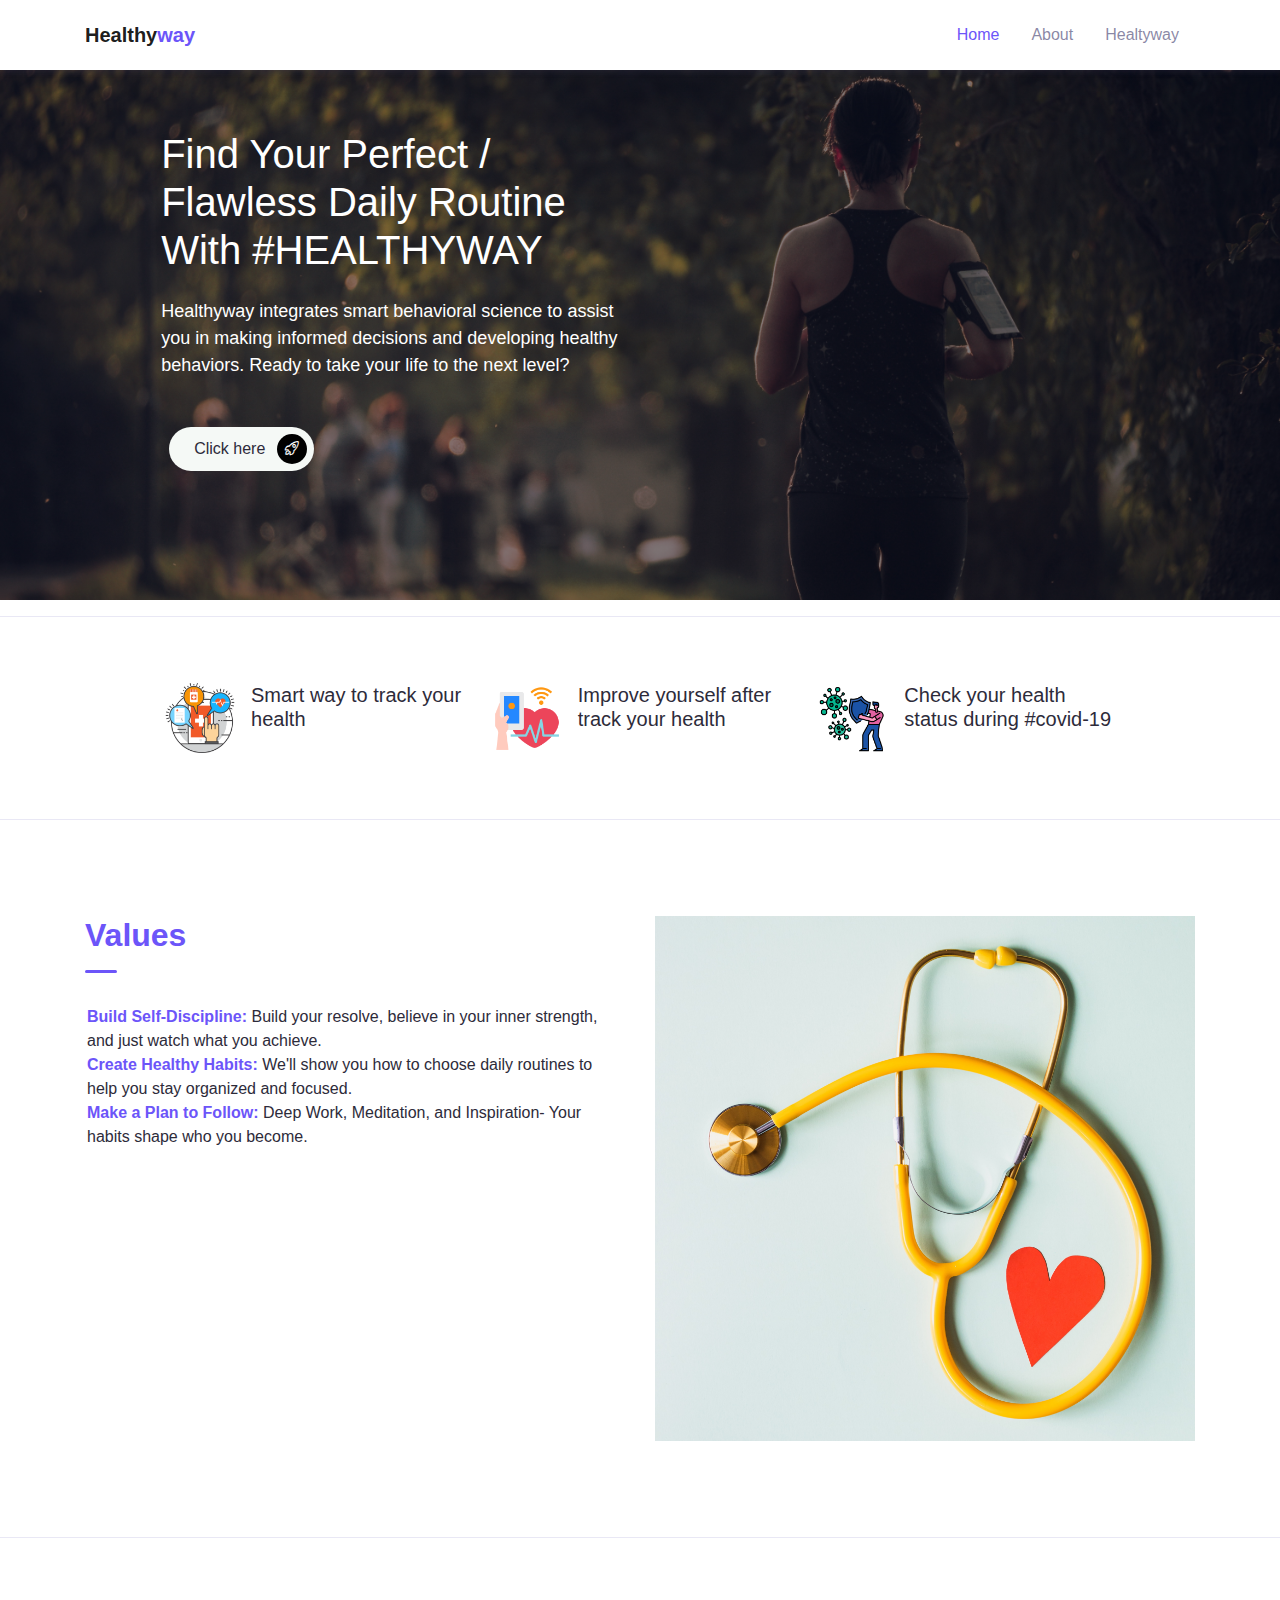
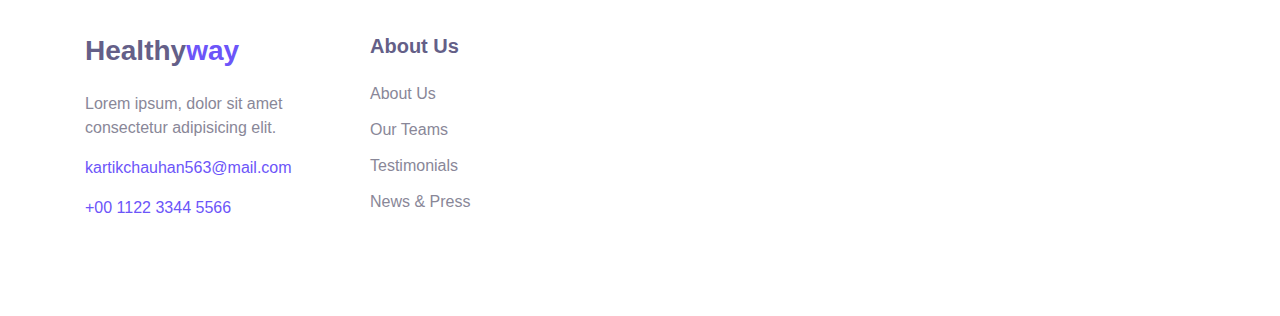
<file: index.html>
<!DOCTYPE html>
<html lang="en">

<head>
  <meta charset="UTF-8">
  <meta name="viewport" content="width=device-width, initial-scale=1.0">

  <meta http-equiv="X-UA-Compatible" content="IE=edge">


  <title>Healthyway</title>

  <link rel="stylesheet" href="./assets/vendor/animate/animate.css">
  <link rel="stylesheet" href="./assets/css/bootstrap.css">

  <link rel="stylesheet" href="./assets/css/maicons.css">

  <link rel="stylesheet" href="./assets/vendor/owl-carousel/css/owl.carousel.css">

  <link rel="stylesheet" href="./assets/css/theme.css">

</head>

<body>

  <!-- Back to top button -->
  <div class="back-to-top"></div>

  <header>
    <nav class="navbar navbar-expand-lg navbar-light navbar-float">
      <div class="container">
        <a href="index.html" class="navbar-brand">Healthy<span class="text-primary">way</span></a>

        <button class="navbar-toggler" data-toggle="collapse" data-target="#navbarContent" aria-controls="navbarContent"
          aria-expanded="false" aria-label="Toggle navigation">
          <span class="navbar-toggler-icon"></span>
        </button>

        <div class="navbar-collapse collapse" id="navbarContent">


          <div class="ml-auto">
            <ul class="navbar-nav ml-lg-4 pt-3 pt-lg-0">
              <li class="nav-item active">
                <a href="index.html" class="nav-link">Home</a>
              </li>
              <li class="nav-item">
                <a href="about.html" class="nav-link">About</a>
              </li>


              <li class="nav-item">
                <a href="healthcheck.html" class="nav-link">Healtyway</a>
              </li>
            </ul>
          </div>
        </div>
      </div>
    </nav>

    <div class="page-banner home-banner">
      <div class="container h-100">
        <div class="row align-items-center h-100">
          <div class="col-lg-6 py-3 wow fadeInUp">
            <h1 class="mb-4 text-white">Find Your Perfect / Flawless Daily Routine With #HEALTHYWAY
            </h1>
            <p class="text-lg mb-5 text-white">Healthyway integrates smart behavioral science to assist you in making informed decisions and developing healthy behaviors. 
              Ready to take your life to the next level?
              
            </p>

            <a href="#" class="btn btn-light text-dark btn-split ml-2">Click here <div class="fab"><span
                  class="mai-rocket-outline"></span></div></a>
          </div>
          <div class="col-lg-6 py-3 wow zoomIn">
            <div class="img-place">
              <!-- <img src="./assets/img/pexels-karolina-grabowska-4397840.jpg" alt=""> -->
            </div>
          </div>
        </div>
      </div>
    </div>
  </header>

  <main>
    <div class="page-section features">
      <div class="container">
        <div class="row justify-content-center">
          <div class="col-md-6 col-lg-4 py-3 wow fadeInUp">
            <div class="d-flex flex-row">
              <div class="img-fluid mr-3">
                <img class="imagesizes" src="./assets/img/healthcare.png" alt="">
              </div>
              <div>
                <h5>Smart way to track your health</h5>
              </div>
            </div>
          </div>

          <div class="col-md-6 col-lg-4 py-3 wow fadeInUp">
            <div class="d-flex flex-row">
              <div class="img-fluid mr-3">
                <img class="imagesizes" src="./assets/img/heart-rate.png" alt="">
              </div>
              <div>
                <h5>Improve yourself after track your health</h5>

              </div>
            </div>
          </div>

          <div class="col-md-6 col-lg-4 py-3 wow fadeInUp">
            <div class="d-flex flex-row">
              <div class="img-fluid mr-3">
                <img class="imagesizes" src="./assets/img/covid-19.png" alt="">
              </div>
              <div>
                <h5>Check your health status during #covid-19</h5>
              </div>
            </div>
          </div>
        </div>
      </div>
    </div>




    <div class="page-section">
      <div class="container">
        <div class="row">
          <div class="col-lg-6 py-3 wow fadeInLeft">
            <h2 class="title-section"><span class="marked">Values</span></h2>
            <div class="divider"></div>
      
              <ul style="list-style-type: none; margin-left: -38px;">
                <li> <span class="text-primary"><b>Build Self-Discipline:</b> </span>  Build your resolve, believe in your inner strength, and just watch what you achieve.
                </li>
                <li> <span class="text-primary"><b>Create Healthy Habits:</b> </span>
                  We'll show you how to choose daily routines to help you stay organized and focused.
                  </li>
                  <li> <span class="text-primary"><b>Make a Plan to Follow:</b></span> 
                    Deep Work, Meditation, and Inspiration- Your habits shape who you become.
                    </li>
              </ul>
          
          </div>
          <div class="col-lg-6 py-3 wow zoomIn">
            <div class="img-place text-center">
              <img src="./assets/img/pexels-karolina-grabowska-4386467.jpg" class="" alt="">
            </div>
          </div>
        </div>
      </div> <!-- .container -->
    </div> <!-- .page-section -->





  
  </main>

  <footer class="page-footer">
    <div class="container">
      <div class="row justify-content-left mb-5">
        <div class="col-lg-3 py-3">
          <h3>Healthy<span class="text-primary">way</span></h3>
          <p>Lorem ipsum, dolor sit amet consectetur adipisicing elit.</p>

          <p><a href="#">kartikchauhan563@mail.com</a></p>
          <p><a href="#">+00 1122 3344 5566</a></p>
        </div>
        <div class="col-lg-3 py-3">
          <h5>About Us</h5>
          <ul class="footer-menu">
            <li><a href="#">About Us</a></li>
            <li><a href="#">Our Teams</a></li>
            <li><a href="#">Testimonials</a></li>
            <li><a href="#">News & Press</a></li>
          </ul>
        </div>
      </div>


    </div> <!-- .container -->
  </footer> <!-- .page-footer -->


  <script src="./assets/js/jquery-3.5.1.min.js"></script>

  <script src="./assets/js/bootstrap.bundle.min.js"></script>

  <script src="./assets/vendor/wow/wow.min.js"></script>

  <script src="./assets/vendor/owl-carousel/js/owl.carousel.min.js"></script>

  <script src="./assets/vendor/waypoints/jquery.waypoints.min.js"></script>

  <script src="./assets/vendor/animateNumber/jquery.animateNumber.min.js"></script>

  <script src="./assets/js/google-maps.js"></script>

  <script src="./assets/js/theme.js"></script>


</body>

</html>
</file>
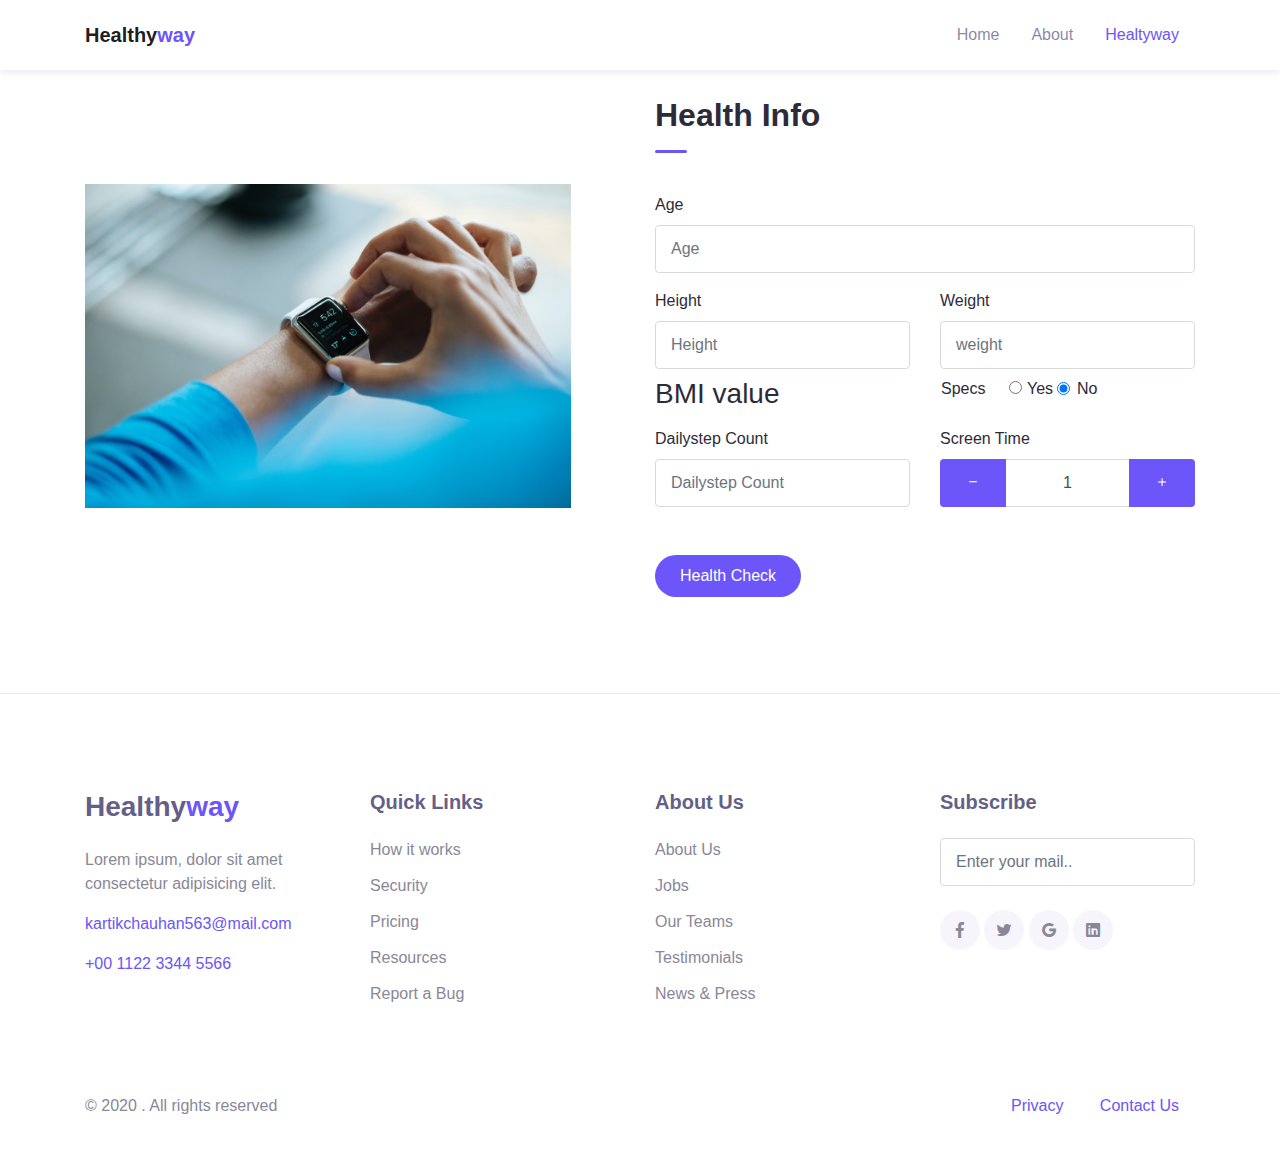
<file: healthcheck.html>
<!DOCTYPE html>
<html lang="en">

<head>
  <meta charset="UTF-8">
  <meta name="viewport" content="width=device-width, initial-scale=1.0">

  <meta http-equiv="X-UA-Compatible" content="IE=edge">


  <title>Healthyway</title>

  <link rel="stylesheet" href="../assets/vendor/animate/animate.css">
  <link rel="stylesheet" href="https://cdn.jsdelivr.net/npm/bootstrap-icons@1.8.1/font/bootstrap-icons.css">  <link rel="stylesheet" href="../assets/css/bootstrap.css">

  <link rel="stylesheet" href="../assets/css/maicons.css">

  <link rel="stylesheet" href="../assets/vendor/owl-carousel/css/owl.carousel.css">

  <link rel="stylesheet" href="../assets/css/theme.css">

</head>

<body>

  <!-- Back to top button -->
  <div class="back-to-top"></div>

  <header>
    <nav class="navbar navbar-expand-lg navbar-light navbar-float">
      <div class="container">
        <a href="index.html" class="navbar-brand">Healthy<span class="text-primary">way</span></a>

        <button class="navbar-toggler" data-toggle="collapse" data-target="#navbarContent" aria-controls="navbarContent"
          aria-expanded="false" aria-label="Toggle navigation">
          <span class="navbar-toggler-icon"></span>
        </button>

        <div class="navbar-collapse collapse" id="navbarContent">


          <div class="ml-auto">
            <ul class="navbar-nav ml-lg-4 pt-3 pt-lg-0">
              <li class="nav-item">
                <a href="index.html" class="nav-link">Home</a>
              </li>
           
              <li class="nav-item">
                <a href="about.html" class="nav-link">About</a>
              </li>
              <li class="nav-item active">
                <a href="contact.html" class="nav-link">Healtyway</a>
              </li>
            </ul>
          </div>
        </div>
      </div>
    </nav>

  </header>

  <main>
    <div class="page-section">
      <div class="container">
        <div class="row align-items-center">
          <div class="col-lg-6 py-3">
            <img src="./assets/img/luke-chesser-rCOWMC8qf8A-unsplash.jpg" width="90%" height="50%" alt="">
          </div>
          <div class="col-lg-6 py-3">
            <h2 class="title-section">Health Info</h2>
            <div class="divider"></div>

            <form action="#">
              <div class="py-2">
                <label for="">Age</label>
                <input type="text" class="form-control" placeholder="Age">
              </div>
              <div class="row">
                <div class="col-6">
                  <div class="py-2">
                    <label for="">Height</label>
                    <input type="text" class="form-control" placeholder="Height">
                  </div>
                </div>

                <div class="col-6">
                  <div class="py-2">
                    <label for="">Weight</label>
                    <input type="text" class="form-control" placeholder="weight">
                  </div>
                </div>
              </div>



              <div class="row">
                <div class="col-6">
                  <h3>BMI value</h3>
                </div>
                <div class="col-6">
                 <div class="row">
                   <label class="ml-3" for="">Specs</label>
                   <div class="form-check ml-1">
                    <input class=" ml-1-input" type="radio" name="flexRadioDefault" id="flexRadioDefault1">
                    <label class="form-check-label" for="flexRadioDefault1">
                      Yes
                    </label>
                  </div>
                  <div class="form-check ml-1">
                    <input class="form-check-input" type="radio" name="flexRadioDefault" id="flexRadioDefault2" checked>
                    <label class="form-check-label" for="flexRadioDefault2">
                      No
                    </label>
                  </div>
                 </div>
                </div>

              </div>
              
              <div class="row">
                <div class="col-6">
                  <div class="py-2">
                    <label for="">Dailystep Count</label>
                    <input type="text" class="form-control" placeholder="Dailystep Count">
                  </div>
                </div>
                <div class="col-6">
                  <div class="py-2">
                    <label for="">Screen Time</label>
                    <div class="input-group mb-3 number-spinner">
                      <div class="input-group-prepend">
                        <button class="btn btn-primary" data-dir="dwn" type="button"><i class="bi bi-dash"></i></button>
                      </div>
                      <input type="text" class="form-control text-center" value="1">
                      <div class="input-group-append">
                        <button class="btn btn-primary" data-dir="up" type="button"><i class="bi bi-plus"></i></button>
                      </div>
                    </div>
                  </div>
                </div>

              </div>

              
              

              <a type="submit" href="./result.html" class="btn btn-primary rounded-pill mt-4">Health Check</a>
            </form>
          </div>
        </div>
      </div> <!-- .container -->
    </div> <!-- .page-section -->
  </main>

  <footer class="page-footer">
    <div class="container">
      <div class="row justify-content-center mb-5">
        <div class="col-lg-3 py-3">
          <h3>Healthy<span class="text-primary">way</span></h3>
          <p>Lorem ipsum, dolor sit amet consectetur adipisicing elit.</p>

          <p><a href="#" >kartikchauhan563@mail.com</a></p>
          <p><a href="#">+00 1122 3344 5566</a></p>
        </div>
        <div class="col-lg-3 py-3">
          <h5>Quick Links</h5>
          <ul class="footer-menu">
            <li><a href="#">How it works</a></li>
            <li><a href="#">Security</a></li>
            <li><a href="#">Pricing</a></li>
            <li><a href="#">Resources</a></li>
            <li><a href="#">Report a Bug</a></li>
          </ul>
        </div>
        <div class="col-lg-3 py-3">
          <h5>About Us</h5>
          <ul class="footer-menu">
            <li><a href="#">About Us</a></li>
            <li><a href="#">Jobs</a></li>
            <li><a href="#">Our Teams</a></li>
            <li><a href="#">Testimonials</a></li>
            <li><a href="#">News & Press</a></li>
          </ul>
        </div>
        <div class="col-lg-3 py-3">
          <h5>Subscribe</h5>
          <form action="#">
            <input type="text" class="form-control" placeholder="Enter your mail..">
          </form>

          <div class="sosmed-button mt-4">
            <a href="#"><span class="mai-logo-facebook-f"></span></a>
            <a href="#"><span class="mai-logo-twitter"></span></a>
            <a href="#"><span class="mai-logo-google"></span></a>
            <a href="#"><span class="mai-logo-linkedin"></span></a>
          </div>
        </div>
      </div>

      <div class="row">
        <div class="col-sm-6 py-2">
          <p id="copyright">&copy; 2020 . All rights reserved</p>
        </div>
        <div class="col-sm-6 py-2 text-right">
          <div class="d-inline-block px-3">
            <a href="#">Privacy</a>
          </div>
          <div class="d-inline-block px-3">
            <a href="#">Contact Us</a>
          </div>
        </div>
      </div>
    </div> <!-- .container -->
  </footer> <!-- .page-footer -->

  <script src="../assets/js/jquery-3.5.1.min.js"></script>

  <script src="../assets/js/bootstrap.bundle.min.js"></script>

  <script src="../assets/vendor/wow/wow.min.js"></script>

  <script src="../assets/vendor/owl-carousel/js/owl.carousel.min.js"></script>

  <script src="../assets/vendor/waypoints/jquery.waypoints.min.js"></script>

  <script src="../assets/vendor/animateNumber/jquery.animateNumber.min.js"></script>

  <script src="../assets/js/google-maps.js"></script>

  <script src="../assets/js/theme.js"></script>

  <!-- <script async defer src="https://maps.googleapis.com/maps/api/js?key=AIzaSyAIA_zqjFMsJM_sxP9-6Pde5vVCTyJmUHM&callback=initMap"></script> -->
  <script>
    $(document).on('click', '.number-spinner button', function () {
      var btn = $(this),
        oldValue = btn.closest('.number-spinner').find('input').val().trim(),
        newVal = 0;

      if (btn.attr('data-dir') == 'up') {
        newVal = parseInt(oldValue) + 1;
      } else {
        if (oldValue > 1) {
          newVal = parseInt(oldValue) - 1;
        } else {
          newVal = 1;
        }
      }
      btn.closest('.number-spinner').find('input').val(newVal);
    });
  </script>

</body>

</html>
</file>
<file: assets/css/maicons.css>
@font-face {
  font-family: 'maicons';
  src:  url('../fonts/maicons.eot?c9nlkl');
  src:  url('../fonts/maicons.eot?c9nlkl#iefix') format('embedded-opentype'),
    url('../fonts/maicons.ttf?c9nlkl') format('truetype'),
    url('../fonts/maicons.woff?c9nlkl') format('woff'),
    url('../fonts/maicons.svg?c9nlkl#maicons') format('svg');
  font-weight: normal;
  font-style: normal;
  font-display: block;
}

[class^="mai-"], [class*=" mai-"] {
  /* use !important to prevent issues with browser extensions that change fonts */
  font-family: 'maicons' !important;
  speak: none;
  font-style: normal;
  font-weight: normal;
  font-variant: normal;
  text-transform: none;
  line-height: 1;

  /* Better Font Rendering =========== */
  -webkit-font-smoothing: antialiased;
  -moz-osx-font-smoothing: grayscale;
}

.mai-add:before {
  content: "\e900";
}
.mai-add-circle:before {
  content: "\e901";
}
.mai-add-circle-outline:before {
  content: "\e902";
}
.mai-airplane:before {
  content: "\e903";
}
.mai-airplane-outline:before {
  content: "\e904";
}
.mai-alarm:before {
  content: "\e905";
}
.mai-alarm-outline:before {
  content: "\e906";
}
.mai-albums:before {
  content: "\e907";
}
.mai-albums-outline:before {
  content: "\e908";
}
.mai-alert:before {
  content: "\e909";
}
.mai-alert-circle:before {
  content: "\e90a";
}
.mai-alert-circle-outline:before {
  content: "\e90b";
}
.mai-analytics:before {
  content: "\e90c";
}
.mai-analytics-outline:before {
  content: "\e90d";
}
.mai-aperture:before {
  content: "\e90e";
}
.mai-aperture-outline:before {
  content: "\e90f";
}
.mai-apps:before {
  content: "\e910";
}
.mai-apps-outline:before {
  content: "\e911";
}
.mai-archive:before {
  content: "\e912";
}
.mai-archive-outline:before {
  content: "\e913";
}
.mai-arrow-back:before {
  content: "\e914";
}
.mai-arrow-back-circle:before {
  content: "\e915";
}
.mai-arrow-back-circle-outline:before {
  content: "\e916";
}
.mai-arrow-down:before {
  content: "\e917";
}
.mai-arrow-down-circle:before {
  content: "\e918";
}
.mai-arrow-down-circle-outline:before {
  content: "\e919";
}
.mai-arrow-forward:before {
  content: "\e91a";
}
.mai-arrow-forward-circle:before {
  content: "\e91b";
}
.mai-arrow-forward-circle-outline:before {
  content: "\e91c";
}
.mai-arrow-redo:before {
  content: "\e91d";
}
.mai-arrow-redo-circle:before {
  content: "\e91e";
}
.mai-arrow-redo-circle-outline:before {
  content: "\e91f";
}
.mai-arrow-redo-outline:before {
  content: "\e920";
}
.mai-arrow-undo:before {
  content: "\e921";
}
.mai-arrow-undo-circle:before {
  content: "\e922";
}
.mai-arrow-undo-circle-outline:before {
  content: "\e923";
}
.mai-arrow-undo-outline:before {
  content: "\e924";
}
.mai-arrow-up:before {
  content: "\e925";
}
.mai-arrow-up-circle:before {
  content: "\e926";
}
.mai-arrow-up-circle-outline:before {
  content: "\e927";
}
.mai-at:before {
  content: "\e928";
}
.mai-at-circle:before {
  content: "\e929";
}
.mai-at-circle-outline:before {
  content: "\e92a";
}
.mai-attach:before {
  content: "\e92b";
}
.mai-attach-outline:before {
  content: "\e92c";
}
.mai-backspace:before {
  content: "\e92d";
}
.mai-backspace-outline:before {
  content: "\e92e";
}
.mai-bandage:before {
  content: "\e92f";
}
.mai-bandage-outline:before {
  content: "\e930";
}
.mai-bar-chart:before {
  content: "\e932";
}
.mai-bar-chart-outline:before {
  content: "\e933";
}
.mai-barbell:before {
  content: "\e931";
}
.mai-barcode:before {
  content: "\e934";
}
.mai-barcode-outline:before {
  content: "\e935";
}
.mai-baseball:before {
  content: "\e936";
}
.mai-baseball-outline:before {
  content: "\e937";
}
.mai-basket:before {
  content: "\e938";
}
.mai-basket-outline:before {
  content: "\e93b";
}
.mai-basketball:before {
  content: "\e939";
}
.mai-basketball-outline:before {
  content: "\e93a";
}
.mai-battery-charging:before {
  content: "\e93c";
}
.mai-battery-dead:before {
  content: "\e93d";
}
.mai-battery-full:before {
  content: "\e93e";
}
.mai-battery-half:before {
  content: "\e93f";
}
.mai-beaker:before {
  content: "\e940";
}
.mai-beaker-outline:before {
  content: "\e941";
}
.mai-bed:before {
  content: "\e942";
}
.mai-bed-outline:before {
  content: "\e943";
}
.mai-beer:before {
  content: "\e944";
}
.mai-beer-outline:before {
  content: "\e945";
}
.mai-bicycle:before {
  content: "\e946";
}
.mai-bluetooth:before {
  content: "\e947";
}
.mai-boat:before {
  content: "\e948";
}
.mai-boat-outline:before {
  content: "\e949";
}
.mai-body:before {
  content: "\e94a";
}
.mai-body-outline:before {
  content: "\e94b";
}
.mai-bonfire:before {
  content: "\e94c";
}
.mai-bonfire-outline:before {
  content: "\e94d";
}
.mai-book:before {
  content: "\e94e";
}
.mai-book-outline:before {
  content: "\e953";
}
.mai-bookmark:before {
  content: "\e94f";
}
.mai-bookmark-outline:before {
  content: "\e950";
}
.mai-bookmarks:before {
  content: "\e951";
}
.mai-bookmarks-outline:before {
  content: "\e952";
}
.mai-briefcase:before {
  content: "\e954";
}
.mai-briefcase-outline:before {
  content: "\e955";
}
.mai-browsers:before {
  content: "\e956";
}
.mai-browsers-outline:before {
  content: "\e957";
}
.mai-brush:before {
  content: "\e958";
}
.mai-brush-outline:before {
  content: "\e959";
}
.mai-bug:before {
  content: "\e95a";
}
.mai-bug-outline:before {
  content: "\e95b";
}
.mai-build:before {
  content: "\e95c";
}
.mai-build-outline:before {
  content: "\e95d";
}
.mai-bulb:before {
  content: "\e95e";
}
.mai-bulb-outline:before {
  content: "\e95f";
}
.mai-bus:before {
  content: "\e960";
}
.mai-bus-outline:before {
  content: "\e963";
}
.mai-business:before {
  content: "\e961";
}
.mai-business-outline:before {
  content: "\e962";
}
.mai-cafe:before {
  content: "\e964";
}
.mai-cafe-outline:before {
  content: "\e965";
}
.mai-calculator:before {
  content: "\e966";
}
.mai-calculator-outline:before {
  content: "\e967";
}
.mai-calendar:before {
  content: "\e968";
}
.mai-calendar-outline:before {
  content: "\e969";
}
.mai-call:before {
  content: "\e96a";
}
.mai-call-outline:before {
  content: "\e96b";
}
.mai-camera:before {
  content: "\e96c";
}
.mai-camera-outline:before {
  content: "\e96d";
}
.mai-camera-reverse:before {
  content: "\e96e";
}
.mai-camera-reverse-outline:before {
  content: "\e96f";
}
.mai-car:before {
  content: "\e970";
}
.mai-car-outline:before {
  content: "\e97f";
}
.mai-car-sport:before {
  content: "\e980";
}
.mai-car-sport-outline:before {
  content: "\e981";
}
.mai-card:before {
  content: "\e971";
}
.mai-card-outline:before {
  content: "\e972";
}
.mai-caret-back:before {
  content: "\e973";
}
.mai-caret-back-circle:before {
  content: "\e974";
}
.mai-caret-back-circle-outline:before {
  content: "\e975";
}
.mai-caret-down:before {
  content: "\e976";
}
.mai-caret-down-circle:before {
  content: "\e977";
}
.mai-caret-down-circle-outline:before {
  content: "\e978";
}
.mai-caret-forward:before {
  content: "\e979";
}
.mai-caret-forward-circle:before {
  content: "\e97a";
}
.mai-caret-forward-circle-outline:before {
  content: "\e97b";
}
.mai-caret-up:before {
  content: "\e97c";
}
.mai-caret-up-circle:before {
  content: "\e97d";
}
.mai-caret-up-circle-outline:before {
  content: "\e97e";
}
.mai-cart:before {
  content: "\e982";
}
.mai-cart-outline:before {
  content: "\e983";
}
.mai-cash:before {
  content: "\e984";
}
.mai-cash-outline:before {
  content: "\e985";
}
.mai-chatbox:before {
  content: "\e986";
}
.mai-chatbox-ellipses:before {
  content: "\e987";
}
.mai-chatbox-ellipses-outline:before {
  content: "\e988";
}
.mai-chatbox-outline:before {
  content: "\e989";
}
.mai-chatbubble:before {
  content: "\e98a";
}
.mai-chatbubble-ellipses:before {
  content: "\e98b";
}
.mai-chatbubble-ellipses-outline:before {
  content: "\e98c";
}
.mai-chatbubble-outline:before {
  content: "\e98d";
}
.mai-chatbubbles:before {
  content: "\e98e";
}
.mai-chatbubbles-outline:before {
  content: "\e98f";
}
.mai-checkbox:before {
  content: "\e990";
}
.mai-checkbox-outline:before {
  content: "\e991";
}
.mai-checkmark:before {
  content: "\e992";
}
.mai-checkmark-circle:before {
  content: "\e993";
}
.mai-checkmark-circle-outline:before {
  content: "\e994";
}
.mai-checkmark-done:before {
  content: "\e995";
}
.mai-checkmark-done-circle:before {
  content: "\e996";
}
.mai-checkmark-done-circle-outline:before {
  content: "\e997";
}
.mai-chevron-back:before {
  content: "\e998";
}
.mai-chevron-back-circle:before {
  content: "\e999";
}
.mai-chevron-back-circle-outline:before {
  content: "\e99a";
}
.mai-chevron-down:before {
  content: "\e99b";
}
.mai-chevron-down-circle:before {
  content: "\e99c";
}
.mai-chevron-down-circle-outline:before {
  content: "\e99d";
}
.mai-chevron-forward:before {
  content: "\e99e";
}
.mai-chevron-forward-circle:before {
  content: "\e99f";
}
.mai-chevron-forward-circle-outline:before {
  content: "\e9a0";
}
.mai-chevron-up:before {
  content: "\e9a1";
}
.mai-chevron-up-circle:before {
  content: "\e9a2";
}
.mai-chevron-up-circle-outline:before {
  content: "\e9a3";
}
.mai-clipboard:before {
  content: "\e9a4";
}
.mai-clipboard-outline:before {
  content: "\e9a5";
}
.mai-close:before {
  content: "\e9a6";
}
.mai-close-circle:before {
  content: "\e9a7";
}
.mai-close-circle-outline:before {
  content: "\e9a8";
}
.mai-cloud:before {
  content: "\e9a9";
}
.mai-cloud-circle:before {
  content: "\e9aa";
}
.mai-cloud-circle-outline:before {
  content: "\e9ab";
}
.mai-cloud-done:before {
  content: "\e9ac";
}
.mai-cloud-done-outline:before {
  content: "\e9ad";
}
.mai-cloud-download:before {
  content: "\e9ae";
}
.mai-cloud-download-outline:before {
  content: "\e9af";
}
.mai-cloud-offline:before {
  content: "\e9b0";
}
.mai-cloud-offline-outline:before {
  content: "\e9b1";
}
.mai-cloud-outline:before {
  content: "\e9b2";
}
.mai-cloud-upload:before {
  content: "\e9b3";
}
.mai-cloud-upload-outline:before {
  content: "\e9b4";
}
.mai-cloudy:before {
  content: "\e9b5";
}
.mai-cloudy-night:before {
  content: "\e9b6";
}
.mai-cloudy-night-outline:before {
  content: "\e9b7";
}
.mai-cloudy-outline:before {
  content: "\e9b8";
}
.mai-code:before {
  content: "\e9b9";
}
.mai-code-download:before {
  content: "\e9ba";
}
.mai-code-slash:before {
  content: "\e9bb";
}
.mai-code-working:before {
  content: "\e9bc";
}
.mai-cog:before {
  content: "\e9bd";
}
.mai-color-fill:before {
  content: "\e9be";
}
.mai-color-fill-outline:before {
  content: "\e9bf";
}
.mai-color-filter:before {
  content: "\e9c0";
}
.mai-color-filter-outline:before {
  content: "\e9c1";
}
.mai-color-palette:before {
  content: "\e9c2";
}
.mai-color-palette-outline:before {
  content: "\e9c3";
}
.mai-color-wand:before {
  content: "\e9c4";
}
.mai-color-wand-outline:before {
  content: "\e9c5";
}
.mai-compass:before {
  content: "\e9c6";
}
.mai-compass-outline:before {
  content: "\e9c7";
}
.mai-construct:before {
  content: "\e9c8";
}
.mai-construct-outline:before {
  content: "\e9c9";
}
.mai-contract:before {
  content: "\e9ca";
}
.mai-contrast:before {
  content: "\e9cb";
}
.mai-copy:before {
  content: "\e9cc";
}
.mai-copy-outline:before {
  content: "\e9cd";
}
.mai-create:before {
  content: "\e9ce";
}
.mai-create-outline:before {
  content: "\e9cf";
}
.mai-crop:before {
  content: "\e9d0";
}
.mai-cube:before {
  content: "\e9d1";
}
.mai-cube-outline:before {
  content: "\e9d2";
}
.mai-cut:before {
  content: "\e9d3";
}
.mai-desktop:before {
  content: "\e9d4";
}
.mai-desktop-outline:before {
  content: "\e9d5";
}
.mai-disc:before {
  content: "\e9d6";
}
.mai-disc-outline:before {
  content: "\e9d7";
}
.mai-document:before {
  content: "\e9d8";
}
.mai-document-outline:before {
  content: "\e9d9";
}
.mai-document-text:before {
  content: "\e9dc";
}
.mai-document-text-outline:before {
  content: "\e9dd";
}
.mai-documents:before {
  content: "\e9da";
}
.mai-documents-outline:before {
  content: "\e9db";
}
.mai-download:before {
  content: "\e9de";
}
.mai-download-outline:before {
  content: "\e9df";
}
.mai-duplicate:before {
  content: "\e9e0";
}
.mai-duplicate-outline:before {
  content: "\e9e1";
}
.mai-ear:before {
  content: "\e9e2";
}
.mai-ear-outline:before {
  content: "\e9e3";
}
.mai-earth:before {
  content: "\e9e4";
}
.mai-earth-outline:before {
  content: "\e9e5";
}
.mai-easel:before {
  content: "\e9e6";
}
.mai-easel-outline:before {
  content: "\e9e7";
}
.mai-egg:before {
  content: "\e9e8";
}
.mai-egg-outline:before {
  content: "\e9e9";
}
.mai-ellipse:before {
  content: "\e9ea";
}
.mai-ellipse-outline:before {
  content: "\e9eb";
}
.mai-ellipsis-horizontal:before {
  content: "\e9ec";
}
.mai-ellipsis-horizontal-circle:before {
  content: "\e9ed";
}
.mai-ellipsis-vertical:before {
  content: "\e9ee";
}
.mai-ellipsis-vertical-circle:before {
  content: "\e9ef";
}
.mai-enter:before {
  content: "\e9f0";
}
.mai-enter-outline:before {
  content: "\e9f1";
}
.mai-exit:before {
  content: "\e9f2";
}
.mai-exit-outline:before {
  content: "\e9f3";
}
.mai-expand:before {
  content: "\e9f4";
}
.mai-eye:before {
  content: "\e9f5";
}
.mai-eye-off:before {
  content: "\e9f8";
}
.mai-eye-off-outline:before {
  content: "\e9f9";
}
.mai-eye-outline:before {
  content: "\e9fa";
}
.mai-eyedrop:before {
  content: "\e9f6";
}
.mai-eyedrop-outline:before {
  content: "\e9f7";
}
.mai-fast-food:before {
  content: "\e9fb";
}
.mai-fast-food-outline:before {
  content: "\e9fc";
}
.mai-female:before {
  content: "\e9fd";
}
.mai-file-tray:before {
  content: "\e9fe";
}
.mai-file-tray-full:before {
  content: "\e9ff";
}
.mai-file-tray-full-outline:before {
  content: "\ea00";
}
.mai-file-tray-outline:before {
  content: "\ea01";
}
.mai-film:before {
  content: "\ea02";
}
.mai-film-outline:before {
  content: "\ea03";
}
.mai-filter:before {
  content: "\ea04";
}
.mai-finger-print:before {
  content: "\ea05";
}
.mai-fitness:before {
  content: "\ea06";
}
.mai-fitness-outline:before {
  content: "\ea07";
}
.mai-flag:before {
  content: "\ea08";
}
.mai-flag-outline:before {
  content: "\ea09";
}
.mai-flame:before {
  content: "\ea0a";
}
.mai-flame-outline:before {
  content: "\ea0b";
}
.mai-flash:before {
  content: "\ea0c";
}
.mai-flash-off:before {
  content: "\ea0f";
}
.mai-flash-off-outline:before {
  content: "\ea10";
}
.mai-flash-outline:before {
  content: "\ea11";
}
.mai-flashlight:before {
  content: "\ea0d";
}
.mai-flashlight-outline:before {
  content: "\ea0e";
}
.mai-flask:before {
  content: "\ea12";
}
.mai-flask-outline:before {
  content: "\ea13";
}
.mai-flower:before {
  content: "\ea14";
}
.mai-flower-outline:before {
  content: "\ea15";
}
.mai-folder:before {
  content: "\ea16";
}
.mai-folder-open:before {
  content: "\ea17";
}
.mai-folder-open-outline:before {
  content: "\ea18";
}
.mai-folder-outline:before {
  content: "\ea19";
}
.mai-football:before {
  content: "\ea1a";
}
.mai-football-outline:before {
  content: "\ea1b";
}
.mai-funnel:before {
  content: "\ea1c";
}
.mai-funnel-outline:before {
  content: "\ea1d";
}
.mai-game-controller:before {
  content: "\ea1e";
}
.mai-game-controller-outline:before {
  content: "\ea1f";
}
.mai-gift:before {
  content: "\ea20";
}
.mai-gift-outline:before {
  content: "\ea21";
}
.mai-git-branch:before {
  content: "\ea22";
}
.mai-git-commit:before {
  content: "\ea23";
}
.mai-git-compare:before {
  content: "\ea24";
}
.mai-git-merge:before {
  content: "\ea25";
}
.mai-git-network:before {
  content: "\ea26";
}
.mai-git-pull-request:before {
  content: "\ea27";
}
.mai-glasses:before {
  content: "\ea28";
}
.mai-glasses-outline:before {
  content: "\ea29";
}
.mai-globe:before {
  content: "\ea2a";
}
.mai-globe-outline:before {
  content: "\ea2b";
}
.mai-golf:before {
  content: "\ea2c";
}
.mai-golf-outline:before {
  content: "\ea2d";
}
.mai-grid:before {
  content: "\ea2e";
}
.mai-grid-outline:before {
  content: "\ea2f";
}
.mai-hammer:before {
  content: "\ea30";
}
.mai-hammer-outline:before {
  content: "\ea31";
}
.mai-hand-left:before {
  content: "\ea32";
}
.mai-hand-left-outline:before {
  content: "\ea33";
}
.mai-hand-right:before {
  content: "\ea34";
}
.mai-hand-right-outline:before {
  content: "\ea35";
}
.mai-happy:before {
  content: "\ea36";
}
.mai-happy-outline:before {
  content: "\ea37";
}
.mai-hardware-chip:before {
  content: "\ea38";
}
.mai-hardware-chip-outline:before {
  content: "\ea39";
}
.mai-headset:before {
  content: "\ea3a";
}
.mai-headset-outline:before {
  content: "\ea3b";
}
.mai-heart:before {
  content: "\ea3c";
}
.mai-heart-circle:before {
  content: "\ea3d";
}
.mai-heart-circle-outline:before {
  content: "\ea3e";
}
.mai-heart-dislike:before {
  content: "\ea3f";
}
.mai-heart-dislike-circle:before {
  content: "\ea40";
}
.mai-heart-dislike-circle-outline:before {
  content: "\ea41";
}
.mai-heart-dislike-outline:before {
  content: "\ea42";
}
.mai-heart-half:before {
  content: "\ea43";
}
.mai-heart-half-outline:before {
  content: "\ea44";
}
.mai-heart-outline:before {
  content: "\ea45";
}
.mai-help:before {
  content: "\ea46";
}
.mai-help-buoy:before {
  content: "\ea47";
}
.mai-help-buoy-outline:before {
  content: "\ea48";
}
.mai-help-circle:before {
  content: "\ea49";
}
.mai-help-circle-outline:before {
  content: "\ea4a";
}
.mai-home:before {
  content: "\ea4b";
}
.mai-home-outline:before {
  content: "\ea4c";
}
.mai-hourglass:before {
  content: "\ea4d";
}
.mai-hourglass-outline:before {
  content: "\ea4e";
}
.mai-ice-cream:before {
  content: "\ea4f";
}
.mai-ice-cream-outline:before {
  content: "\ea50";
}
.mai-image:before {
  content: "\ea51";
}
.mai-image-outline:before {
  content: "\ea52";
}
.mai-images:before {
  content: "\ea53";
}
.mai-images-outline:before {
  content: "\ea54";
}
.mai-infinite:before {
  content: "\ea55";
}
.mai-information:before {
  content: "\ea56";
}
.mai-information-circle:before {
  content: "\ea57";
}
.mai-information-circle-outline:before {
  content: "\ea58";
}
.mai-journal:before {
  content: "\ea59";
}
.mai-journal-outline:before {
  content: "\ea5a";
}
.mai-key:before {
  content: "\ea5b";
}
.mai-key-outline:before {
  content: "\ea5c";
}
.mai-keypad:before {
  content: "\ea5d";
}
.mai-keypad-outline:before {
  content: "\ea5e";
}
.mai-language:before {
  content: "\ea5f";
}
.mai-laptop:before {
  content: "\ea60";
}
.mai-laptop-outline:before {
  content: "\ea61";
}
.mai-layers:before {
  content: "\ea62";
}
.mai-layers-outline:before {
  content: "\ea63";
}
.mai-leaf:before {
  content: "\ea64";
}
.mai-leaf-outline:before {
  content: "\ea65";
}
.mai-library:before {
  content: "\ea66";
}
.mai-library-outline:before {
  content: "\ea67";
}
.mai-link:before {
  content: "\ea68";
}
.mai-list:before {
  content: "\ea69";
}
.mai-list-circle:before {
  content: "\ea6a";
}
.mai-list-circle-outline:before {
  content: "\ea6b";
}
.mai-locate:before {
  content: "\ea6c";
}
.mai-location:before {
  content: "\ea6d";
}
.mai-location-outline:before {
  content: "\ea6e";
}
.mai-lock-closed:before {
  content: "\ea6f";
}
.mai-lock-closed-outline:before {
  content: "\ea70";
}
.mai-lock-open:before {
  content: "\ea71";
}
.mai-lock-open-outline:before {
  content: "\ea72";
}
.mai-log-in:before {
  content: "\ea73";
}
.mai-log-in-outline:before {
  content: "\ea74";
}
.mai-log-out:before {
  content: "\ea75";
}
.mai-log-out-outline:before {
  content: "\ea76";
}
.mai-logo-500px:before {
  content: "\ea8e";
}
.mai-logo-accessible-icon:before {
  content: "\eaef";
}
.mai-logo-accusoft:before {
  content: "\eba2";
}
.mai-logo-algolia:before {
  content: "\eba3";
}
.mai-logo-alipay:before {
  content: "\eba4";
}
.mai-logo-amazon:before {
  content: "\eba5";
}
.mai-logo-amplify:before {
  content: "\eba6";
}
.mai-logo-android:before {
  content: "\eba7";
}
.mai-logo-angular:before {
  content: "\eba8";
}
.mai-logo-apple:before {
  content: "\eba9";
}
.mai-logo-apple-appstore:before {
  content: "\ebaa";
}
.mai-logo-aws:before {
  content: "\ebab";
}
.mai-logo-behance:before {
  content: "\ebac";
}
.mai-logo-bitbucket:before {
  content: "\ebad";
}
.mai-logo-bitcoin:before {
  content: "\ebae";
}
.mai-logo-blackberry:before {
  content: "\ebaf";
}
.mai-logo-blogger:before {
  content: "\ebb0";
}
.mai-logo-buffer:before {
  content: "\ebb1";
}
.mai-logo-buysellads:before {
  content: "\ebb2";
}
.mai-logo-capacitor:before {
  content: "\ebb3";
}
.mai-logo-cc-amazon-pay:before {
  content: "\ebb4";
}
.mai-logo-cc-amex:before {
  content: "\ebb5";
}
.mai-logo-cc-apple-pay:before {
  content: "\ebb6";
}
.mai-logo-cc-diners-club:before {
  content: "\ebb7";
}
.mai-logo-cc-discover:before {
  content: "\ebb8";
}
.mai-logo-cc-jcb:before {
  content: "\ebb9";
}
.mai-logo-cc-mastercard:before {
  content: "\ebba";
}
.mai-logo-cc-paypal:before {
  content: "\ebbb";
}
.mai-logo-cc-stripe:before {
  content: "\ebbc";
}
.mai-logo-cc-visa:before {
  content: "\ebbd";
}
.mai-logo-chrome:before {
  content: "\ebbe";
}
.mai-logo-closed-captioning:before {
  content: "\ebbf";
}
.mai-logo-codepen:before {
  content: "\ebc0";
}
.mai-logo-cpanel:before {
  content: "\ebc1";
}
.mai-logo-creative-commons:before {
  content: "\ebc2";
}
.mai-logo-css3:before {
  content: "\ebc3";
}
.mai-logo-cuttlefish:before {
  content: "\ebc4";
}
.mai-logo-d-and-d:before {
  content: "\ebc5";
}
.mai-logo-dashcube:before {
  content: "\ebc6";
}
.mai-logo-designernews:before {
  content: "\ebc7";
}
.mai-logo-deviantart:before {
  content: "\ebc8";
}
.mai-logo-digg:before {
  content: "\ebc9";
}
.mai-logo-digital-ocean:before {
  content: "\ebca";
}
.mai-logo-discord:before {
  content: "\ebcb";
}
.mai-logo-discourse:before {
  content: "\ebcc";
}
.mai-logo-dochub:before {
  content: "\ebcd";
}
.mai-logo-docker:before {
  content: "\ebce";
}
.mai-logo-dribbble:before {
  content: "\ebcf";
}
.mai-logo-dropbox:before {
  content: "\ebd0";
}
.mai-logo-drupal:before {
  content: "\ebd1";
}
.mai-logo-dyalog:before {
  content: "\ebd2";
}
.mai-logo-earlybirds:before {
  content: "\ebd3";
}
.mai-logo-ebay:before {
  content: "\ebd4";
}
.mai-logo-edge:before {
  content: "\ebd5";
}
.mai-logo-electron:before {
  content: "\ebd6";
}
.mai-logo-elementor:before {
  content: "\ebd7";
}
.mai-logo-ello:before {
  content: "\ebd8";
}
.mai-logo-ember:before {
  content: "\ebd9";
}
.mai-logo-empire:before {
  content: "\ebda";
}
.mai-logo-envira:before {
  content: "\ebdb";
}
.mai-logo-erlang:before {
  content: "\ebdc";
}
.mai-logo-etsy:before {
  content: "\ebdd";
}
.mai-logo-euro:before {
  content: "\ebde";
}
.mai-logo-expeditedssl:before {
  content: "\ebdf";
}
.mai-logo-facebook:before {
  content: "\ebe0";
}
.mai-logo-facebook-f:before {
  content: "\ebe1";
}
.mai-logo-facebook-messenger:before {
  content: "\ebe2";
}
.mai-logo-firebase:before {
  content: "\ebe3";
}
.mai-logo-firefox:before {
  content: "\ebe4";
}
.mai-logo-flickr:before {
  content: "\ebe5";
}
.mai-logo-flipboard:before {
  content: "\ebe6";
}
.mai-logo-fly:before {
  content: "\ebe7";
}
.mai-logo-foursquare:before {
  content: "\ebe8";
}
.mai-logo-freebsd:before {
  content: "\ebe9";
}
.mai-logo-gg:before {
  content: "\ebea";
}
.mai-logo-git:before {
  content: "\ebeb";
}
.mai-logo-github:before {
  content: "\ebec";
}
.mai-logo-github-alt:before {
  content: "\ebed";
}
.mai-logo-gitlab:before {
  content: "\ebee";
}
.mai-logo-gitter:before {
  content: "\ebef";
}
.mai-logo-glide:before {
  content: "\ebf0";
}
.mai-logo-glide-g:before {
  content: "\ebf1";
}
.mai-logo-google:before {
  content: "\ebf2";
}
.mai-logo-google-drive:before {
  content: "\ebf3";
}
.mai-logo-google-play:before {
  content: "\ebf4";
}
.mai-logo-google-playstore:before {
  content: "\ebf5";
}
.mai-logo-google-plus:before {
  content: "\ebf6";
}
.mai-logo-google-plus-g:before {
  content: "\ebf7";
}
.mai-logo-google-wallet:before {
  content: "\ebf8";
}
.mai-logo-grunt:before {
  content: "\ebf9";
}
.mai-logo-gulp:before {
  content: "\ebfa";
}
.mai-logo-hackernews:before {
  content: "\ebfb";
}
.mai-logo-hotjar:before {
  content: "\ebfc";
}
.mai-logo-html5:before {
  content: "\ebfd";
}
.mai-logo-hubspot:before {
  content: "\ebfe";
}
.mai-logo-imdb:before {
  content: "\ebff";
}
.mai-logo-instagram:before {
  content: "\ec00";
}
.mai-logo-internet-explorer:before {
  content: "\ec01";
}
.mai-logo-ionic:before {
  content: "\ec02";
}
.mai-logo-ionitron:before {
  content: "\ec03";
}
.mai-logo-itunes:before {
  content: "\ec04";
}
.mai-logo-java:before {
  content: "\ec05";
}
.mai-logo-javascript:before {
  content: "\ec06";
}
.mai-logo-joomla:before {
  content: "\ec07";
}
.mai-logo-jsfiddle:before {
  content: "\ec08";
}
.mai-logo-keycdn:before {
  content: "\ec09";
}
.mai-logo-laravel:before {
  content: "\ec0a";
}
.mai-logo-lastfm:before {
  content: "\ec0b";
}
.mai-logo-leanpub:before {
  content: "\ec0c";
}
.mai-logo-less:before {
  content: "\ec0d";
}
.mai-logo-line:before {
  content: "\ec0e";
}
.mai-logo-linkedin:before {
  content: "\ec0f";
}
.mai-logo-linux:before {
  content: "\ec10";
}
.mai-logo-magento:before {
  content: "\ec11";
}
.mai-logo-mailchimp:before {
  content: "\ec12";
}
.mai-logo-markdown:before {
  content: "\ec13";
}
.mai-logo-maxcdn:before {
  content: "\ec14";
}
.mai-logo-medium:before {
  content: "\ec15";
}
.mai-logo-medium-m:before {
  content: "\ec16";
}
.mai-logo-meetup:before {
  content: "\ec17";
}
.mai-logo-microsoft:before {
  content: "\ec18";
}
.mai-logo-mix:before {
  content: "\ec19";
}
.mai-logo-mixcloud:before {
  content: "\ec1a";
}
.mai-logo-nodejs:before {
  content: "\ec1b";
}
.mai-logo-npm:before {
  content: "\ec1c";
}
.mai-logo-octocat:before {
  content: "\ec1d";
}
.mai-logo-opencart:before {
  content: "\ec1e";
}
.mai-logo-openid:before {
  content: "\ec1f";
}
.mai-logo-opera:before {
  content: "\ec20";
}
.mai-logo-patreon:before {
  content: "\ec21";
}
.mai-logo-paypal:before {
  content: "\ec22";
}
.mai-logo-php:before {
  content: "\ec23";
}
.mai-logo-pinterest:before {
  content: "\ec24";
}
.mai-logo-pinterest-p:before {
  content: "\ec25";
}
.mai-logo-playstation:before {
  content: "\ec26";
}
.mai-logo-product-hunt:before {
  content: "\ec27";
}
.mai-logo-pwa:before {
  content: "\ec28";
}
.mai-logo-python:before {
  content: "\ec29";
}
.mai-logo-qq:before {
  content: "\ec2a";
}
.mai-logo-quora:before {
  content: "\ec2b";
}
.mai-logo-react:before {
  content: "\ec2c";
}
.mai-logo-readme:before {
  content: "\ec2d";
}
.mai-logo-reddit:before {
  content: "\ec2e";
}
.mai-logo-researchgate:before {
  content: "\ec2f";
}
.mai-logo-rocketchat:before {
  content: "\ec30";
}
.mai-logo-rss:before {
  content: "\ec31";
}
.mai-logo-safari:before {
  content: "\ec32";
}
.mai-logo-sass:before {
  content: "\ec33";
}
.mai-logo-scribd:before {
  content: "\ec34";
}
.mai-logo-searchengin:before {
  content: "\ec35";
}
.mai-logo-sellcast:before {
  content: "\ec36";
}
.mai-logo-sellsy:before {
  content: "\ec37";
}
.mai-logo-skype:before {
  content: "\ec38";
}
.mai-logo-slack:before {
  content: "\ec39";
}
.mai-logo-slideshare:before {
  content: "\ec3a";
}
.mai-logo-snapchat:before {
  content: "\ec3b";
}
.mai-logo-soundcloud:before {
  content: "\ec3c";
}
.mai-logo-spotify:before {
  content: "\ec3d";
}
.mai-logo-squarespace:before {
  content: "\ec3e";
}
.mai-logo-stack-exchange:before {
  content: "\ec3f";
}
.mai-logo-stackoverflow:before {
  content: "\ec40";
}
.mai-logo-staylinked:before {
  content: "\ec41";
}
.mai-logo-steam:before {
  content: "\ec42";
}
.mai-logo-stencil:before {
  content: "\ec43";
}
.mai-logo-stripe:before {
  content: "\ec44";
}
.mai-logo-stripe-s:before {
  content: "\ec45";
}
.mai-logo-teamspeak:before {
  content: "\ec46";
}
.mai-logo-telegram:before {
  content: "\ec47";
}
.mai-logo-trello:before {
  content: "\ec48";
}
.mai-logo-tripadvisor:before {
  content: "\ec49";
}
.mai-logo-tumblr:before {
  content: "\ec4a";
}
.mai-logo-tux:before {
  content: "\ec4b";
}
.mai-logo-twitch:before {
  content: "\ec4c";
}
.mai-logo-twitter:before {
  content: "\ec4d";
}
.mai-logo-uber:before {
  content: "\ec4e";
}
.mai-logo-uikit:before {
  content: "\ec4f";
}
.mai-logo-usd:before {
  content: "\ec50";
}
.mai-logo-viacoin:before {
  content: "\ec51";
}
.mai-logo-viadeo:before {
  content: "\ec52";
}
.mai-logo-viber:before {
  content: "\ec53";
}
.mai-logo-vimeo:before {
  content: "\ec54";
}
.mai-logo-vk:before {
  content: "\ec55";
}
.mai-logo-vue:before {
  content: "\ec56";
}
.mai-logo-web-component:before {
  content: "\ec57";
}
.mai-logo-weebly:before {
  content: "\ec58";
}
.mai-logo-weibo:before {
  content: "\ec59";
}
.mai-logo-whatsapp:before {
  content: "\ec5a";
}
.mai-logo-whmcs:before {
  content: "\ec5b";
}
.mai-logo-wikipedia-w:before {
  content: "\ec5c";
}
.mai-logo-windows:before {
  content: "\ec5d";
}
.mai-logo-wix:before {
  content: "\ec5e";
}
.mai-logo-wordpress:before {
  content: "\ec5f";
}
.mai-logo-xbox:before {
  content: "\ec60";
}
.mai-logo-xing:before {
  content: "\ec61";
}
.mai-logo-yahoo:before {
  content: "\ec62";
}
.mai-logo-yen:before {
  content: "\ec63";
}
.mai-logo-youtube:before {
  content: "\ec64";
}
.mai-magnet:before {
  content: "\ea77";
}
.mai-magnet-outline:before {
  content: "\ea78";
}
.mai-mail:before {
  content: "\ea79";
}
.mai-mail-open:before {
  content: "\ea7a";
}
.mai-mail-open-outline:before {
  content: "\ea7b";
}
.mai-mail-outline:before {
  content: "\ea7c";
}
.mai-mail-unread:before {
  content: "\ea7d";
}
.mai-mail-unread-outline:before {
  content: "\ea7e";
}
.mai-male:before {
  content: "\ea7f";
}
.mai-male-female:before {
  content: "\ea80";
}
.mai-man:before {
  content: "\ea81";
}
.mai-man-outline:before {
  content: "\ea82";
}
.mai-map:before {
  content: "\ea83";
}
.mai-map-outline:before {
  content: "\ea84";
}
.mai-medal:before {
  content: "\ea85";
}
.mai-medal-outline:before {
  content: "\ea86";
}
.mai-medical:before {
  content: "\ea87";
}
.mai-medical-outline:before {
  content: "\ea88";
}
.mai-medkit:before {
  content: "\ea89";
}
.mai-medkit-outline:before {
  content: "\ea8a";
}
.mai-megaphone:before {
  content: "\ea8b";
}
.mai-megaphone-outline:before {
  content: "\ea8c";
}
.mai-menu:before {
  content: "\ea8d";
}
.mai-mic:before {
  content: "\ea8f";
}
.mai-mic-circle:before {
  content: "\ea90";
}
.mai-mic-circle-outline:before {
  content: "\ea91";
}
.mai-mic-off:before {
  content: "\ea92";
}
.mai-mic-off-circle:before {
  content: "\ea93";
}
.mai-mic-off-circle-outline:before {
  content: "\ea94";
}
.mai-mic-off-outline:before {
  content: "\ea95";
}
.mai-mic-outline:before {
  content: "\ea96";
}
.mai-moon:before {
  content: "\ea97";
}
.mai-moon-outline:before {
  content: "\ea98";
}
.mai-move:before {
  content: "\ea99";
}
.mai-musical-note:before {
  content: "\ea9a";
}
.mai-musical-note-outline:before {
  content: "\ea9b";
}
.mai-musical-notes:before {
  content: "\ea9c";
}
.mai-musical-notes-outline:before {
  content: "\ea9d";
}
.mai-navigate:before {
  content: "\ea9e";
}
.mai-navigate-circle:before {
  content: "\ea9f";
}
.mai-navigate-circle-outline:before {
  content: "\eaa0";
}
.mai-navigate-outline:before {
  content: "\eaa1";
}
.mai-newspaper:before {
  content: "\eaa2";
}
.mai-newspaper-outline:before {
  content: "\eaa3";
}
.mai-notifications:before {
  content: "\eaa4";
}
.mai-notifications-circle:before {
  content: "\eaa5";
}
.mai-notifications-circle-outline:before {
  content: "\eaa6";
}
.mai-notifications-off:before {
  content: "\eaa7";
}
.mai-notifications-off-circle:before {
  content: "\eaa8";
}
.mai-notifications-off-circle-outline:before {
  content: "\eaa9";
}
.mai-notifications-off-outline:before {
  content: "\eaaa";
}
.mai-notifications-outline:before {
  content: "\eaab";
}
.mai-nuclear:before {
  content: "\eaac";
}
.mai-nuclear-outline:before {
  content: "\eaad";
}
.mai-nutrition:before {
  content: "\eaae";
}
.mai-nutrition-outline:before {
  content: "\eaaf";
}
.mai-open:before {
  content: "\eab0";
}
.mai-open-outline:before {
  content: "\eab1";
}
.mai-options:before {
  content: "\eab2";
}
.mai-options-outline:before {
  content: "\eab3";
}
.mai-paper-plane:before {
  content: "\eab4";
}
.mai-paper-plane-outline:before {
  content: "\eab5";
}
.mai-partly-sunny:before {
  content: "\eab6";
}
.mai-partly-sunny-outline:before {
  content: "\eab7";
}
.mai-pause:before {
  content: "\eab8";
}
.mai-pause-circle:before {
  content: "\eab9";
}
.mai-pause-circle-outline:before {
  content: "\eaba";
}
.mai-paw:before {
  content: "\eabb";
}
.mai-paw-outline:before {
  content: "\eabc";
}
.mai-pencil:before {
  content: "\eabd";
}
.mai-people:before {
  content: "\eabe";
}
.mai-people-circle:before {
  content: "\eabf";
}
.mai-people-circle-outline:before {
  content: "\eac0";
}
.mai-people-outline:before {
  content: "\eac1";
}
.mai-person:before {
  content: "\eac2";
}
.mai-person-add:before {
  content: "\eac3";
}
.mai-person-add-outline:before {
  content: "\eac4";
}
.mai-person-circle:before {
  content: "\eac5";
}
.mai-person-circle-outline:before {
  content: "\eac6";
}
.mai-person-outline:before {
  content: "\eac7";
}
.mai-person-remove:before {
  content: "\eac8";
}
.mai-person-remove-outline:before {
  content: "\eac9";
}
.mai-phone-landscape:before {
  content: "\eaca";
}
.mai-phone-landscape-outline:before {
  content: "\eacb";
}
.mai-phone-portrait:before {
  content: "\eacc";
}
.mai-phone-portrait-outline:before {
  content: "\eacd";
}
.mai-pie-chart:before {
  content: "\eace";
}
.mai-pie-chart-outline:before {
  content: "\eacf";
}
.mai-pin:before {
  content: "\ead0";
}
.mai-pin-outline:before {
  content: "\ead1";
}
.mai-pint:before {
  content: "\ead2";
}
.mai-pint-outline:before {
  content: "\ead3";
}
.mai-pizza:before {
  content: "\ead4";
}
.mai-pizza-outline:before {
  content: "\ead5";
}
.mai-planet:before {
  content: "\ead6";
}
.mai-planet-outline:before {
  content: "\ead7";
}
.mai-play:before {
  content: "\ead8";
}
.mai-play-back:before {
  content: "\ead9";
}
.mai-play-back-circle:before {
  content: "\eada";
}
.mai-play-back-circle-outline:before {
  content: "\eadb";
}
.mai-play-back-outline:before {
  content: "\eadc";
}
.mai-play-circle:before {
  content: "\eadd";
}
.mai-play-circle-outline:before {
  content: "\eade";
}
.mai-play-forward:before {
  content: "\eadf";
}
.mai-play-forward-circle:before {
  content: "\eae0";
}
.mai-play-forward-circle-outline:before {
  content: "\eae1";
}
.mai-play-forward-outline:before {
  content: "\eae2";
}
.mai-play-outline:before {
  content: "\eae3";
}
.mai-play-skip-back:before {
  content: "\eae4";
}
.mai-play-skip-back-circle:before {
  content: "\eae5";
}
.mai-play-skip-back-circle-outline:before {
  content: "\eae6";
}
.mai-play-skip-back-outline:before {
  content: "\eae7";
}
.mai-play-skip-forward:before {
  content: "\eae8";
}
.mai-play-skip-forward-circle:before {
  content: "\eae9";
}
.mai-play-skip-forward-circle-outline:before {
  content: "\eaea";
}
.mai-play-skip-forward-outline:before {
  content: "\eaeb";
}
.mai-podium:before {
  content: "\eaec";
}
.mai-podium-outline:before {
  content: "\eaed";
}
.mai-power:before {
  content: "\eaee";
}
.mai-pricetag:before {
  content: "\eaf0";
}
.mai-pricetag-outline:before {
  content: "\eaf1";
}
.mai-pricetags:before {
  content: "\eaf2";
}
.mai-pricetags-outline:before {
  content: "\eaf3";
}
.mai-print:before {
  content: "\eaf4";
}
.mai-print-outline:before {
  content: "\eaf5";
}
.mai-pulse:before {
  content: "\eaf6";
}
.mai-pulse-outline:before {
  content: "\eaf7";
}
.mai-push:before {
  content: "\eaf8";
}
.mai-push-outline:before {
  content: "\eaf9";
}
.mai-qr-code:before {
  content: "\eafa";
}
.mai-qr-code-outline:before {
  content: "\eafb";
}
.mai-radio:before {
  content: "\eafc";
}
.mai-radio-button-off:before {
  content: "\eafd";
}
.mai-radio-button-on:before {
  content: "\eafe";
}
.mai-rainy:before {
  content: "\eaff";
}
.mai-rainy-outline:before {
  content: "\eb00";
}
.mai-reader:before {
  content: "\eb01";
}
.mai-reader-outline:before {
  content: "\eb02";
}
.mai-receipt:before {
  content: "\eb03";
}
.mai-receipt-outline:before {
  content: "\eb04";
}
.mai-recording:before {
  content: "\eb05";
}
.mai-recording-outline:before {
  content: "\eb06";
}
.mai-refresh:before {
  content: "\eb07";
}
.mai-refresh-circle:before {
  content: "\eb08";
}
.mai-refresh-circle-outline:before {
  content: "\eb09";
}
.mai-reload:before {
  content: "\eb0a";
}
.mai-reload-circle:before {
  content: "\eb0b";
}
.mai-reload-circle-outline:before {
  content: "\eb0c";
}
.mai-remove:before {
  content: "\eb0d";
}
.mai-remove-circle:before {
  content: "\eb0e";
}
.mai-remove-circle-outline:before {
  content: "\eb0f";
}
.mai-reorder-four:before {
  content: "\eb10";
}
.mai-reorder-three:before {
  content: "\eb11";
}
.mai-reorder-two:before {
  content: "\eb12";
}
.mai-repeat:before {
  content: "\eb13";
}
.mai-resize:before {
  content: "\eb14";
}
.mai-restaurant:before {
  content: "\eb15";
}
.mai-restaurant-outline:before {
  content: "\eb16";
}
.mai-return-down-back:before {
  content: "\eb17";
}
.mai-return-down-forward:before {
  content: "\eb18";
}
.mai-return-up-back:before {
  content: "\eb19";
}
.mai-return-up-forward:before {
  content: "\eb1a";
}
.mai-ribbon:before {
  content: "\eb1b";
}
.mai-ribbon-outline:before {
  content: "\eb1c";
}
.mai-rocket:before {
  content: "\eb1d";
}
.mai-rocket-outline:before {
  content: "\eb1e";
}
.mai-rose:before {
  content: "\eb1f";
}
.mai-rose-outline:before {
  content: "\eb20";
}
.mai-sad:before {
  content: "\eb21";
}
.mai-sad-outline:before {
  content: "\eb22";
}
.mai-save:before {
  content: "\eb23";
}
.mai-save-outline:before {
  content: "\eb24";
}
.mai-scan:before {
  content: "\eb25";
}
.mai-scan-circle:before {
  content: "\eb26";
}
.mai-scan-circle-outline:before {
  content: "\eb27";
}
.mai-school:before {
  content: "\eb28";
}
.mai-school-outline:before {
  content: "\eb29";
}
.mai-search:before {
  content: "\eb2a";
}
.mai-search-circle:before {
  content: "\eb2b";
}
.mai-search-circle-outline:before {
  content: "\eb2c";
}
.mai-send:before {
  content: "\eb2d";
}
.mai-send-outline:before {
  content: "\eb2e";
}
.mai-server:before {
  content: "\eb2f";
}
.mai-server-outline:before {
  content: "\eb30";
}
.mai-settings:before {
  content: "\eb31";
}
.mai-settings-outline:before {
  content: "\eb32";
}
.mai-shapes:before {
  content: "\eb33";
}
.mai-shapes-outline:before {
  content: "\eb34";
}
.mai-share:before {
  content: "\eb35";
}
.mai-share-outline:before {
  content: "\eb36";
}
.mai-share-social:before {
  content: "\eb37";
}
.mai-share-social-outline:before {
  content: "\eb38";
}
.mai-shield:before {
  content: "\eb39";
}
.mai-shield-checkmark:before {
  content: "\eb3a";
}
.mai-shield-checkmark-outline:before {
  content: "\eb3b";
}
.mai-shield-outline:before {
  content: "\eb3c";
}
.mai-shirt:before {
  content: "\eb3d";
}
.mai-shirt-outline:before {
  content: "\eb3e";
}
.mai-shuffle:before {
  content: "\eb3f";
}
.mai-skull:before {
  content: "\eb40";
}
.mai-skull-outline:before {
  content: "\eb41";
}
.mai-snow:before {
  content: "\eb42";
}
.mai-speedometer:before {
  content: "\eb43";
}
.mai-speedometer-outline:before {
  content: "\eb44";
}
.mai-square:before {
  content: "\eb45";
}
.mai-square-outline:before {
  content: "\eb46";
}
.mai-star:before {
  content: "\eb47";
}
.mai-star-half:before {
  content: "\eb48";
}
.mai-star-outline:before {
  content: "\eb49";
}
.mai-stats-chart:before {
  content: "\eb4a";
}
.mai-stats-chart-outline:before {
  content: "\eb4b";
}
.mai-stop:before {
  content: "\eb4c";
}
.mai-stop-circle:before {
  content: "\eb4d";
}
.mai-stop-circle-outline:before {
  content: "\eb4e";
}
.mai-stop-outline:before {
  content: "\eb4f";
}
.mai-stopwatch:before {
  content: "\eb50";
}
.mai-stopwatch-outline:before {
  content: "\eb51";
}
.mai-subway:before {
  content: "\eb52";
}
.mai-subway-outline:before {
  content: "\eb53";
}
.mai-sunny:before {
  content: "\eb54";
}
.mai-sunny-outline:before {
  content: "\eb55";
}
.mai-swap-horizontal:before {
  content: "\eb56";
}
.mai-swap-vertical:before {
  content: "\eb57";
}
.mai-sync:before {
  content: "\eb58";
}
.mai-sync-circle:before {
  content: "\eb59";
}
.mai-sync-circle-outline:before {
  content: "\eb5a";
}
.mai-tablet-landscape:before {
  content: "\eb5b";
}
.mai-tablet-landscape-outline:before {
  content: "\eb5c";
}
.mai-tablet-portrait:before {
  content: "\eb5d";
}
.mai-tablet-portrait-outline:before {
  content: "\eb5e";
}
.mai-tennisball:before {
  content: "\eb5f";
}
.mai-tennisball-outline:before {
  content: "\eb60";
}
.mai-terminal:before {
  content: "\eb61";
}
.mai-terminal-outline:before {
  content: "\eb62";
}
.mai-text:before {
  content: "\eb63";
}
.mai-thermometer:before {
  content: "\eb64";
}
.mai-thermometer-outline:before {
  content: "\eb65";
}
.mai-thumbs-down:before {
  content: "\eb66";
}
.mai-thumbs-down-outline:before {
  content: "\eb67";
}
.mai-thumbs-up:before {
  content: "\eb68";
}
.mai-thumbs-up-outline:before {
  content: "\eb69";
}
.mai-thunderstorm:before {
  content: "\eb6a";
}
.mai-thunderstorm-outline:before {
  content: "\eb6b";
}
.mai-time:before {
  content: "\eb6c";
}
.mai-time-outline:before {
  content: "\eb6d";
}
.mai-timer:before {
  content: "\eb6e";
}
.mai-timer-outline:before {
  content: "\eb6f";
}
.mai-today:before {
  content: "\eb70";
}
.mai-today-outline:before {
  content: "\eb71";
}
.mai-toggle:before {
  content: "\eb72";
}
.mai-toggle-outline:before {
  content: "\eb73";
}
.mai-trail-sign:before {
  content: "\eb74";
}
.mai-trail-sign-outline:before {
  content: "\eb75";
}
.mai-train:before {
  content: "\eb76";
}
.mai-train-outline:before {
  content: "\eb77";
}
.mai-transgender:before {
  content: "\eb78";
}
.mai-trash:before {
  content: "\eb79";
}
.mai-trash-bin:before {
  content: "\eb7a";
}
.mai-trash-bin-outline:before {
  content: "\eb7b";
}
.mai-trash-outline:before {
  content: "\eb7c";
}
.mai-trending-down:before {
  content: "\eb7d";
}
.mai-trending-up:before {
  content: "\eb7e";
}
.mai-triangle:before {
  content: "\eb7f";
}
.mai-triangle-outline:before {
  content: "\eb80";
}
.mai-trophy:before {
  content: "\eb81";
}
.mai-trophy-outline:before {
  content: "\eb82";
}
.mai-tv:before {
  content: "\eb83";
}
.mai-tv-outline:before {
  content: "\eb84";
}
.mai-umbrella:before {
  content: "\eb85";
}
.mai-umbrella-outline:before {
  content: "\eb86";
}
.mai-videocam:before {
  content: "\eb87";
}
.mai-videocam-outline:before {
  content: "\eb88";
}
.mai-volume-high:before {
  content: "\eb89";
}
.mai-volume-high-outline:before {
  content: "\eb8a";
}
.mai-volume-low:before {
  content: "\eb8b";
}
.mai-volume-low-outline:before {
  content: "\eb8c";
}
.mai-volume-medium:before {
  content: "\eb8d";
}
.mai-volume-medium-outline:before {
  content: "\eb8e";
}
.mai-volume-mute:before {
  content: "\eb8f";
}
.mai-volume-mute-outline:before {
  content: "\eb90";
}
.mai-volume-off:before {
  content: "\eb91";
}
.mai-volume-off-outline:before {
  content: "\eb92";
}
.mai-walk:before {
  content: "\eb93";
}
.mai-walk-outline:before {
  content: "\eb94";
}
.mai-wallet:before {
  content: "\eb95";
}
.mai-wallet-outline:before {
  content: "\eb96";
}
.mai-warning:before {
  content: "\eb97";
}
.mai-warning-outline:before {
  content: "\eb98";
}
.mai-watch:before {
  content: "\eb99";
}
.mai-watch-outline:before {
  content: "\eb9a";
}
.mai-water:before {
  content: "\eb9b";
}
.mai-water-outline:before {
  content: "\eb9c";
}
.mai-wifi:before {
  content: "\eb9d";
}
.mai-wine:before {
  content: "\eb9e";
}
.mai-wine-outline:before {
  content: "\eb9f";
}
.mai-woman:before {
  content: "\eba0";
}
.mai-woman-outline:before {
  content: "\eba1";
}
</file>
<file: assets/css/theme.css>
:root {
  --primary: #6C55F9;
  --accent: #FF3D85;
  --secondary: #645F88;
  --success: #35bb78;
  --info: #05B4E1;
  --warning: #FAC14D;
  --danger: #FF4943;
  --grey: #B4B2C5;
  --dark: #2D2B3A;
  --light: #F6F5FC;
}

@import url('https://fonts.googleapis.com/css2?family=Montserrat:wght@100;200;300;400;500&display=swap');

@import url("https://fonts.googleapis.com/css2?family=Work+Sans:wght@300;400;500;600;700&display=swap");
body {
  font-family: "Work Sans", sans-serif;
  line-height: 1.5;
  color: #2D2B3A;
}
.home-banner{
  min-height:100%;
  background:linear-gradient(288deg, rgb(0 0 0 / 52%), rgb(0 0 0 / 43%)), url(../img/heroimage2.jpg);
  background-size:cover;
}
img.imagesizes {
  width: 70px;
}

a {
  color: #6C55F9;
  text-decoration: none;
  background-color: transparent;
}

a:hover {
  color: #5641df;
  text-decoration: underline;
}


.text-xs {
  font-size: 12px !important;
}

.text-sm {
  font-size: 14px !important;
}

.text-md {
  font-size: 1rem !important;
}

.text-lg {
  font-size: 18px !important;
}

.text-xl {
  font-size: 20px !important;
}

/* Color systems */
.bg-primary {
  background-color: #6C55F9 !important;
}

a.bg-primary:hover, a.bg-primary:focus {
  background-color: #5d47eb !important;
}

.bg-accent {
  background-color: #FF3D85 !important;
}

a.bg-accent:hover, a.bg-accent:focus {
  background-color: #e93577 !important;
}

.bg-secondary {
  background-color: #645F88 !important;
}

a.bg-secondary:hover, a.bg-secondary:focus {
  background-color: #59547c !important;
}

.bg-success {
  background-color: #35bb78 !important;
}

a.bg-success:hover, a.bg-success:focus {
  background-color: #28a868 !important;
}

.bg-info {
  background-color: #05B4E1 !important;
}

a.bg-info:hover, a.bg-info:focus {
  background-color: #07a2c8 !important;
}

.bg-warning {
  background-color: #FAC14D !important;
}

a.bg-warning:hover, a.bg-warning:focus {
  background-color: #ebb039 !important;
}

.bg-danger {
  background-color: #FF4943 !important;
}

a.bg-danger:hover, a.bg-danger:focus {
  background-color: #e73832 !important;
}

.bg-grey {
  background-color: #8e8aad !important;
}

a.bg-grey:hover, a.bg-grey:focus {
  background-color: #7d7a99 !important;
}

.bg-light {
  background-color: #F6F5FC !important;
}

a.bg-light:hover, a.bg-light:focus {
  background-color: #EDECF5 !important;
}

.bg-dark {
  background-color: #2D2B3A !important;
}

a.bg-dark:hover, a.bg-dark:focus {
  background-color: #1d1b25 !important;
}

.text-primary {
  color: #6C55F9 !important;
}

a.text-primary:hover, a.text-primary:focus {
  color: #5d47eb !important;
}

.text-accent {
  color: #FF3D85 !important;
}

a.text-accent:hover, a.text-accent:focus {
  color: #e93577 !important;
}

.text-secondary {
  color: #645F88 !important;
}

a.text-secondary:hover, a.text-secondary:focus {
  color: #59547c !important;
}

.text-success {
  color: #35bb78 !important;
}

a.text-success:hover, a.text-success:focus {
  color: #28a868 !important;
}

.text-info {
  color: #05B4E1 !important;
}

a.text-info:hover, a.text-info:focus {
  color: #07a2c8 !important;
}

.text-warning {
  color: #FAC14D !important;
}

a.text-warning:hover, a.text-warning:focus {
  color: #ebb039 !important;
}

.text-danger {
  color: #FF4943 !important;
}

a.text-danger:hover, a.text-danger:focus {
  color: #e73832 !important;
}

.text-grey {
  color: #8e8aad !important;
}

a.text-grey:hover, a.text-grey:focus {
  color: #7d7a99 !important;
}

.text-light {
  color: #F6F5FC !important;
}

a.text-light:hover, a.text-light:focus {
  color: #EDECF5 !important;
}

.text-dark {
  color: #2D2B3A !important;
}

a.text-dark:hover, a.text-dark:focus {
  color: #1d1b25 !important;
}

.text-body {
  color: #3f3d4d !important;
}


.border {
  border-color: #e9e8f5 !important;
}

.border-top {
  border-top-color: #e9e8f5 !important;
}

.border-right {
  border-right-color: #e9e8f5 !important;
}

.border-bottom {
  border-bottom-color: #e9e8f5 !important;
}

.border-left {
  border-left-color: #e9e8f5 !important;
}

.border-primary {
  border-color: #6C55F9 !important;
}

.border-accent {
  border-color: #FF3D85 !important;
}

.border-secondary {
  border-color: #645F88 !important;
}

.border-success {
  border-color: #35bb78 !important;
}

.border-info {
  border-color: #05B4E1 !important;
}

.border-warning {
  border-color: #FAC14D !important;
}

.border-danger {
  border-color: #FF4943 !important;
}

.border-grey {
  border-color: #B4B2C5 !important;
}

.border-light {
  border-color: #F6F5FC !important;
}

.border-dark {
  border-color: #2D2B3A !important;
}

/* Social Color */
.bg-facebook,
.bg-hover-facebook:hover,
.bg-focus-facebook:focus {
  background-color: #3B5999 !important;
}

.bg-twitter,
.bg-hover-twitter:hover,
.bg-focus-twitter:focus {
  background-color: #1DA1F2 !important;
}

.bg-google-plus,
.bg-hover-google-plus:hover,
.bg-focus-google-plus:focus {
  background-color: #DB4437 !important;
}

.bg-youtube,
.bg-hover-youtube:hover,
.bg-focus-youtube:focus {
  background-color: #CD201F !important;
}

.bg-dribbble,
.bg-hover-dribbble:hover,
.bg-focus-dribbble:focus {
  background-color: #EA4C89 !important;
}

.bg-pinterest,
.bg-hover-pinterest:hover,
.bg-focus-pinterest:focus {
  background-color: #BD081C !important;
}

.bg-slack,
.bg-hover-slack:hover,
.bg-focus-slack:focus {
  background-color: #3AAF85 !important;
}

.bg-linkedin,
.bg-hover-linkedin:hover,
.bg-focus-linkedin:focus {
  background-color: #0077B5 !important;
}

.fg-facebook,
.fg-hover-facebook:hover,
.fg-focus-facebook:focus {
  color: #3B5999 !important;
}

.fg-twitter,
.fg-hover-twitter:hover,
.fg-focus-twitter:focus {
  color: #1DA1F2 !important;
}

.fg-google-plus,
.fg-hover-google-plus:hover,
.fg-focus-google-plus:focus {
  color: #DB4437 !important;
}

.fg-youtube,
.fg-hover-youtube:hover,
.fg-focus-youtube:focus {
  color: #CD201F !important;
}

.fg-dribbble,
.fg-hover-dribbble:hover,
.fg-focus-dribbble:focus {
  color: #EA4C89 !important;
}

.fg-pinterest,
.fg-hover-pinterest:hover,
.fg-focus-pinterest:focus {
  color: #BD081C !important;
}

.fg-slack,
.fg-hover-slack:hover,
.fg-focus-slack:focus {
  color: #3AAF85 !important;
}

.fg-linkedin,
.fg-hover-linkedin:hover,
.fg-focus-linkedin:focus {
  color: #0077B5 !important;
}

.btn.social-facebook {
  background-color: #3B5999;
  color: #fff;
}

.btn.social-facebook:hover,
.btn.social-facebook:focus {
  background-color: #314e8f;
  color: #fff;
}

.btn.social-twitter {
  background-color: #1DA1F2;
  color: #fff;
}

.btn.social-twitter:hover,
.btn.social-twitter:focus {
  background-color: #0d92e4;
  color: #fff;
}

.btn.social-linkedin {
  background-color: #0077B5;
  color: #fff;
}

.btn.social-linkedin:hover,
.btn.social-linkedin:focus {
  background-color: #02659b;
  color: #fff;
}

.btn.google-plus {
  background-color: #DB4437;
  color: #fff;
}

.btn.google-plus:hover,
.btn.google-plus:focus {
  background-color: #ca3224;
  color: #fff;
}


/* Buttons */
.btn {
  transition: all .2s ease;
}

.btn:focus {
  box-shadow: none !important;
}

.btn-primary {
  color: #fff;
  background-color: #6C55F9;
  border-color: transparent;
}

.btn-primary.disabled, .btn-primary:disabled {
  color: #fff;
  background-color: #5d47eb;
  border-color: transparent;
}

.btn-primary:not(:disabled):not(.disabled):active, .btn-primary:not(:disabled):not(.disabled).active,
.show > .btn-primary.dropdown-toggle {
  color: #fff;
  background-color: #6C55F9;
  border-color: #5d47eb;
}

.btn-primary:not(:disabled):not(.disabled):active:focus, .btn-primary:not(:disabled):not(.disabled).active:focus,
.show > .btn-primary.dropdown-toggle:focus {
  box-shadow: none;
}

.btn-accent {
  color: #fff;
  background-color: #FF3D85;
  border-color: transparent;
}

.btn-accent.disabled, .btn-accent:disabled {
  color: #fff;
  background-color: #e93577;
  border-color: transparent;
}

.btn-accent:not(:disabled):not(.disabled):active, .btn-accent:not(:disabled):not(.disabled).active,
.show > .btn-accent.dropdown-toggle {
  color: #fff;
  background-color: #FF3D85;
  border-color: #e93577;
}

.btn-accent:not(:disabled):not(.disabled):active:focus, .btn-accent:not(:disabled):not(.disabled).active:focus,
.show > .btn-accent.dropdown-toggle:focus {
  box-shadow: none;
}

.btn-secondary {
  color: #fff;
  background-color: #645F88;
  border-color: transparent;
}

.btn-secondary.disabled, .btn-secondary:disabled {
  color: #fff;
  background-color: #59547c;
  border-color: transparent;
}

.btn-secondary:not(:disabled):not(.disabled):active, .btn-secondary:not(:disabled):not(.disabled).active,
.show > .btn-secondary.dropdown-toggle {
  color: #fff;
  background-color: #645F88;
  border-color: #59547c;
}

.btn-secondary:not(:disabled):not(.disabled):active:focus, .btn-secondary:not(:disabled):not(.disabled).active:focus,
.show > .btn-secondary.dropdown-toggle:focus {
  box-shadow: none;
}

.btn-success {
  color: #fff;
  background-color: #35bb78;
  border-color: transparent;
}

.btn-success.disabled, .btn-success:disabled {
  color: #fff;
  background-color: #28a868;
  border-color: transparent;
}

.btn-success:not(:disabled):not(.disabled):active, .btn-success:not(:disabled):not(.disabled).active,
.show > .btn-success.dropdown-toggle {
  color: #fff;
  background-color: #35bb78;
  border-color: #28a868;
}

.btn-success:not(:disabled):not(.disabled):active:focus, .btn-success:not(:disabled):not(.disabled).active:focus,
.show > .btn-success.dropdown-toggle:focus {
  box-shadow: none;
}

.btn-info {
  color: #fff;
  background-color: #05B4E1;
  border-color: transparent;
}

.btn-info.disabled, .btn-info:disabled {
  color: #fff;
  background-color: #07a2c8;
  border-color: transparent;
}

.btn-info:not(:disabled):not(.disabled):active, .btn-info:not(:disabled):not(.disabled).active,
.show > .btn-info.dropdown-toggle {
  color: #fff;
  background-color: #05B4E1;
  border-color: #07a2c8;
}

.btn-info:not(:disabled):not(.disabled):active:focus, .btn-info:not(:disabled):not(.disabled).active:focus,
.show > .btn-info.dropdown-toggle:focus {
  box-shadow: none;
}

.btn-warning {
  color: #343531;
  background-color: #FAC14D;
  border-color: transparent;
}

.btn-warning.disabled, .btn-warning:disabled {
  color: #343531;
  background-color: #ebb039;
  border-color: transparent;
}

.btn-warning:not(:disabled):not(.disabled):active, .btn-warning:not(:disabled):not(.disabled).active,
.show > .btn-warning.dropdown-toggle {
  color: #343531;
  background-color: #FAC14D;
  border-color: #ebb039;
}

.btn-warning:not(:disabled):not(.disabled):active:focus, .btn-warning:not(:disabled):not(.disabled).active:focus,
.show > .btn-warning.dropdown-toggle:focus {
  box-shadow: none;
}

.btn-danger {
  color: #fff;
  background-color: #FF4943;
  border-color: transparent;
}

.btn-danger.disabled, .btn-danger:disabled {
  color: #fff;
  background-color: #e73832;
  border-color: transparent;
}

.btn-danger:not(:disabled):not(.disabled):active, .btn-danger:not(:disabled):not(.disabled).active,
.show > .btn-danger.dropdown-toggle {
  color: #fff;
  background-color: #FF4943;
  border-color: #e73832;
}

.btn-danger:not(:disabled):not(.disabled):active:focus, .btn-danger:not(:disabled):not(.disabled).active:focus,
.show > .btn-danger.dropdown-toggle:focus {
  box-shadow: none;
}

.btn-light {
  color: #8e8aad;
  background-color: #F5F9F6;
  border-color: transparent;
}

.btn-light:hover {
  color: #8e8aad;
  background-color: #F6F5FC;
  border-color: transparent;
}

.btn-light:focus, .btn-light.focus {
  color: #8e8aad;
  background-color: #d5dfdc;
  border-color: transparent;
  box-shadow: none;
}

.btn-light.disabled, .btn-light:disabled {
  color: #8e8aad;
  background-color: #d0ddd9;
  border-color: transparent;
}

.btn-light:not(:disabled):not(.disabled):active, .btn-light:not(:disabled):not(.disabled).active,
.show > .btn-light.dropdown-toggle {
  color: #8e8aad;
  background-color: #F5F9F6;
  border-color: #d0ddd9;
}

.btn-light:not(:disabled):not(.disabled):active:focus, .btn-light:not(:disabled):not(.disabled).active:focus,
.show > .btn-light.dropdown-toggle:focus {
  box-shadow: none;
}

.btn-dark {
  color: #fff;
  background-color: #2D2B3A;
  border-color: transparent;
}

.btn-dark.disabled, .btn-dark:disabled {
  color: #fff;
  background-color: #1d1b25;
  border-color: transparent;
}

.btn-dark:not(:disabled):not(.disabled):active, .btn-dark:not(:disabled):not(.disabled).active,
.show > .btn-dark.dropdown-toggle {
  color: #fff;
  background-color: #2D2B3A;
  border-color: #1d1b25;
}

.btn-dark:not(:disabled):not(.disabled):active:focus, .btn-dark:not(:disabled):not(.disabled).active:focus,
.show > .btn-dark.dropdown-toggle:focus {
  box-shadow: none;
}

.btn-primary:hover,
.btn-accent:hover,
.btn-secondary:hover,
.btn-success:hover,
.btn-info:hover,
.btn-warning:hover,
.btn-danger:hover,
.btn-dark:hover {
  color: #fff;
  background-color: #645F88;
  border-color: transparent;
}

.btn-primary:focus, .btn-primary.focus,
.btn-accent:focus, .btn-accent.focus,
.btn-secondary:focus, .btn-secondary.focus,
.btn-success:focus, .btn-success.focus,
.btn-info:focus, .btn-info.focus,
.btn-warning:focus, .btn-warning.focus,
.btn-danger:focus, .btn-danger.focus,
.btn-dark:focus, .btn-dark.focus {
  color: #fff;
  background-color: #8e8aad;
  border-color: transparent;
  box-shadow: none;
}

.btn-outline {
  border-color: #D7D5E9;
  color: #645F88;
}

.btn-outline:hover {
  background-color: #F6F5FC;
}

.btn-outline-primary {
  color: #6C55F9;
  border-color: #6C55F9;
}

.btn-outline-primary:hover {
  color: #fff;
  background-color: #6C55F9;
  border-color: #6C55F9;
}

.btn-outline-primary:focus, .btn-outline-primary.focus {
  box-shadow: none;
}

.btn-outline-primary.disabled, .btn-outline-primary:disabled {
  color: #6C55F9;
  background-color: transparent;
}

.btn-outline-primary:not(:disabled):not(.disabled):active, .btn-outline-primary:not(:disabled):not(.disabled).active,
.show > .btn-outline-primary.dropdown-toggle {
  color: #fff;
  background-color: #6C55F9;
  border-color: #6C55F9;
}

.btn-outline-primary:not(:disabled):not(.disabled):active:focus, .btn-outline-primary:not(:disabled):not(.disabled).active:focus,
.show > .btn-outline-primary.dropdown-toggle:focus {
  box-shadow: none;
}

.btn-outline-accent {
  color: #FF3D85;
  border-color: #FF3D85;
}

.btn-outline-accent:hover {
  color: #fff;
  background-color: #FF3D85;
  border-color: #FF3D85;
}

.btn-outline-accent:focus, .btn-outline-accent.focus {
  box-shadow: none;
}

.btn-outline-accent.disabled, .btn-outline-accent:disabled {
  color: #FF3D85;
  background-color: transparent;
}

.btn-outline-accent:not(:disabled):not(.disabled):active, .btn-outline-accent:not(:disabled):not(.disabled).active,
.show > .btn-outline-accent.dropdown-toggle {
  color: #fff;
  background-color: #FF3D85;
  border-color: #FF3D85;
}

.btn-outline-accent:not(:disabled):not(.disabled):active:focus, .btn-outline-accent:not(:disabled):not(.disabled).active:focus,
.show > .btn-outline-accent.dropdown-toggle:focus {
  box-shadow: none;
}

.btn-outline-secondary {
  color: #645F88;
  border-color: #645F88;
}

.btn-outline-secondary:hover {
  color: #fff;
  background-color: #645F88;
  border-color: #645F88;
}

.btn-outline-secondary:focus, .btn-outline-secondary.focus {
  box-shadow: none;
}

.btn-outline-secondary.disabled, .btn-outline-secondary:disabled {
  color: #645F88;
  background-color: transparent;
}

.btn-outline-secondary:not(:disabled):not(.disabled):active, .btn-outline-secondary:not(:disabled):not(.disabled).active,
.show > .btn-outline-secondary.dropdown-toggle {
  color: #fff;
  background-color: #645F88;
  border-color: #645F88;
}

.btn-outline-secondary:not(:disabled):not(.disabled):active:focus, .btn-outline-secondary:not(:disabled):not(.disabled).active:focus,
.show > .btn-outline-secondary.dropdown-toggle:focus {
  box-shadow: none;
}

.btn-outline-success {
  color: #35bb78;
  border-color: #35bb78;
}

.btn-outline-success:hover {
  color: #fff;
  background-color: #35bb78;
  border-color: #35bb78;
}

.btn-outline-success:focus, .btn-outline-success.focus {
  box-shadow: none;
}

.btn-outline-success.disabled, .btn-outline-success:disabled {
  color: #35bb78;
  background-color: transparent;
}

.btn-outline-success:not(:disabled):not(.disabled):active, .btn-outline-success:not(:disabled):not(.disabled).active,
.show > .btn-outline-success.dropdown-toggle {
  color: #fff;
  background-color: #35bb78;
  border-color: #35bb78;
}

.btn-outline-success:not(:disabled):not(.disabled):active:focus, .btn-outline-success:not(:disabled):not(.disabled).active:focus,
.show > .btn-outline-success.dropdown-toggle:focus {
  box-shadow: none;
}

.btn-outline-info {
  color: #05B4E1;
  border-color: #05B4E1;
}

.btn-outline-info:hover {
  color: #fff;
  background-color: #05B4E1;
  border-color: #05B4E1;
}

.btn-outline-info:focus, .btn-outline-info.focus {
  box-shadow: none;
}

.btn-outline-info.disabled, .btn-outline-info:disabled {
  color: #05B4E1;
  background-color: transparent;
}

.btn-outline-info:not(:disabled):not(.disabled):active, .btn-outline-info:not(:disabled):not(.disabled).active,
.show > .btn-outline-info.dropdown-toggle {
  color: #fff;
  background-color: #05B4E1;
  border-color: #05B4E1;
}

.btn-outline-info:not(:disabled):not(.disabled):active:focus, .btn-outline-info:not(:disabled):not(.disabled).active:focus,
.show > .btn-outline-info.dropdown-toggle:focus {
  box-shadow: none;
}

.btn-outline-warning {
  color: #FAC14D;
  border-color: #FAC14D;
}

.btn-outline-warning:hover {
  color: #212529;
  background-color: #FAC14D;
  border-color: #FAC14D;
}

.btn-outline-warning:focus, .btn-outline-warning.focus {
  box-shadow: none;
}

.btn-outline-warning.disabled, .btn-outline-warning:disabled {
  color: #FAC14D;
  background-color: transparent;
}

.btn-outline-warning:not(:disabled):not(.disabled):active, .btn-outline-warning:not(:disabled):not(.disabled).active,
.show > .btn-outline-warning.dropdown-toggle {
  color: #212529;
  background-color: #FAC14D;
  border-color: #FAC14D;
}

.btn-outline-warning:not(:disabled):not(.disabled):active:focus, .btn-outline-warning:not(:disabled):not(.disabled).active:focus,
.show > .btn-outline-warning.dropdown-toggle:focus {
  box-shadow: none;
}

.btn-outline-danger {
  color: #FF4943;
  border-color: #FF4943;
}

.btn-outline-danger:hover {
  color: #fff;
  background-color: #FF4943;
  border-color: #FF4943;
}

.btn-outline-danger:focus, .btn-outline-danger.focus {
  box-shadow: none;
}

.btn-outline-danger.disabled, .btn-outline-danger:disabled {
  color: #FF4943;
  background-color: transparent;
}

.btn-outline-danger:not(:disabled):not(.disabled):active, .btn-outline-danger:not(:disabled):not(.disabled).active,
.show > .btn-outline-danger.dropdown-toggle {
  color: #fff;
  background-color: #FF4943;
  border-color: #FF4943;
}

.btn-outline-danger:not(:disabled):not(.disabled):active:focus, .btn-outline-danger:not(:disabled):not(.disabled).active:focus,
.show > .btn-outline-danger.dropdown-toggle:focus {
  box-shadow: none;
}

.btn-outline-light {
  color: #F6F5FC;
  border-color: #F6F5FC;
}

.btn-outline-light:hover {
  color: #343531;
  background-color: #F6F5FC;
  border-color: #F6F5FC;
}

.btn-outline-light:focus, .btn-outline-light.focus {
  box-shadow: none;
}

.btn-outline-light.disabled, .btn-outline-light:disabled {
  color: #F6F5FC;
  background-color: transparent;
}

.btn-outline-light:not(:disabled):not(.disabled):active, .btn-outline-light:not(:disabled):not(.disabled).active,
.show > .btn-outline-light.dropdown-toggle {
  color: #343531;
  background-color: #F6F5FC;
  border-color: #F6F5FC;
}

.btn-outline-light:not(:disabled):not(.disabled):active:focus, .btn-outline-light:not(:disabled):not(.disabled).active:focus,
.show > .btn-outline-light.dropdown-toggle:focus {
  box-shadow: none;
}

.btn-outline-dark {
  color: #2D2B3A;
  border-color: #2D2B3A;
}

.btn-outline-dark:hover {
  color: #fff;
  background-color: #2D2B3A;
  border-color: #2D2B3A;
}

.btn-outline-dark:focus, .btn-outline-dark.focus {
  box-shadow: none;
}

.btn-outline-dark.disabled, .btn-outline-dark:disabled {
  color: #2D2B3A;
  background-color: transparent;
}

.btn-outline-dark:not(:disabled):not(.disabled):active, .btn-outline-dark:not(:disabled):not(.disabled).active,
.show > .btn-outline-dark.dropdown-toggle {
  color: #fff;
  background-color: #2D2B3A;
  border-color: #2D2B3A;
}

.btn-outline-dark:not(:disabled):not(.disabled):active:focus, .btn-outline-dark:not(:disabled):not(.disabled).active:focus,
.show > .btn-outline-dark.dropdown-toggle:focus {
  box-shadow: none;
}

.btn-link {
  font-weight: 400;
  color: #5d47eb;
  text-decoration: none;
}

.btn-link:hover {
  color: #5641df;
  text-decoration: underline;
}

.btn-link:focus, .btn-link.focus {
  text-decoration: underline;
}

.btn-link:disabled, .btn-link.disabled {
  color: #645F88;
  pointer-events: none;
}


.btn {
  padding: 8px 24px;
}

.breadcrumb {
  font-weight: 500;
  background-color: #f8f9fa;
}

.breadcrumb .breadcrumb-item.active {
  color: #8e8aad;
}

.breadcrumb .breadcrumb-item + .breadcrumb-item::before {
  color: #8e8aad;
}

.breadcrumb-dark .breadcrumb-item a {
  color: #6C55F9;
}

.breadcrumb-dark .breadcrumb-item a:hover {
  color: #6C55F9;
  text-decoration: none;
}

.breadcrumb-dark .breadcrumb-item + .breadcrumb-item::before {
  display: inline-block;
  padding-right: 0.5rem;
  color: rgba(255, 255, 255, 0.8);
  content: "/";
}

.breadcrumb-dark .breadcrumb-item.active {
  color: rgba(255, 255, 255, 0.8);
}


.navbar {
  min-height: 70px;
  z-index: 1000;
}

.navbar-float {
  position: absolute;
  top: 0px;
  left: 0;
  width: 100%;
  background-color: #fff;
  box-shadow: 0 2px 6px rgba(100, 95, 136, 0.15);
  z-index: 1070;
}

.navbar.sticky {
  z-index: 1080;
}

.navbar.sticky.fixed ~ * {
  margin-top: 70px;
}

.navbar.sticky.fixed {
  position: fixed;
  top: 0;
  left: 0;
  width: 100%;
  animation: navTransition .5s ease;
  box-shadow: 0 2px 6px rgba(100, 95, 136, 0.15);
  z-index: 1080;
}

@keyframes navTransition {
  from {
    top: -100%;
  }
  to {
    top: 0;
  }
}

.navbar-brand {
  font-weight: 600;
  padding-top: 10px;
  padding-bottom: 10px;
}

.navbar-nav {
  margin-top: 10px;
  border-top: 1px solid #e4e7ee;
  flex-shrink: 0;
}

.navbar-nav .nav-link {
  transition: all .2s ease;
}

.navbar-nav .btn {
  font-size: 14px;
}

.navbar-light .navbar-nav .nav-link {
  color: rgba(100, 95, 136, 0.75);
}

.navbar-light .navbar-nav .nav-link:hover, .navbar-light .navbar-nav .nav-link:focus {
  color: #645F88;
}

.navbar-light .navbar-nav .show > .nav-link,
.navbar-light .navbar-nav .active > .nav-link,
.navbar-light .navbar-nav .nav-link.show,
.navbar-light .navbar-nav .nav-link.active {
  font-weight: 500;
  color: #6C55F9;
}


@media (min-width: 576px) {
  .navbar-expand-sm .navbar-nav {
    margin-top: 0;
    border-top: none;
  }
  .navbar-expand-sm .navbar-nav .nav-link {
    padding-right: 16px;
    padding-left: 16px;
  }
  .navbar-expand-sm .navbar-nav {
    align-items: center;
  }
}

@media (min-width: 768px) {
  .navbar-expand-md .navbar-nav {
    margin-top: 0;
    border-top: none;
  }
  .navbar-expand-md .navbar-nav .nav-link {
    padding-right: 16px;
    padding-left: 16px;
  }
  .navbar-expand-md .navbar-nav {
    align-items: center;
  }
}

@media (min-width: 992px) {
  .navbar-expand-lg .navbar-nav {
    margin-top: 0;
    border-top: none;
  }
  .navbar-expand-lg .navbar-nav .nav-link {
    padding-right: 16px;
    padding-left: 16px;
  }
  .navbar-expand-lg .navbar-nav {
    align-items: center;
  }
}

@media (min-width: 1200px) {
  .navbar-expand-xl .navbar-nav {
    margin-top: 0;
    border-top: none;
  }
  .navbar-expand-xl .navbar-nav .nav-link {
    padding-right: 16px;
    padding-left: 16px;
  }
  .navbar-expand-xl .navbar-nav {
    align-items: center;
  }
}

.form-control {
  padding: 8px 15px;
  height: calc(1.5em + 1.375rem + 2px);
  border-color: #d6dbd9;
}

.custom-select {
  height: calc(1.5em + 1.375rem + 2px);
}

.page-link {
  margin-left: 5px;
  min-width: 40px;
  color: #B4B2C5;
  border: 1px solid #dee1e6;
  text-align: center;
  border-radius: 4px;
}

.page-link:hover {
  color: #645F88;
  background-color: #F6F5FC;
  border-color: #dee1e6;
}

.page-link:focus {
  box-shadow: none;
}

.page-item.active .page-link {
  z-index: 3;
  color: #fff;
  background-color: #6C55F9;
  border-color: #4330c2;
}

.page-item.disabled .page-link {
  color: #645F88;
  pointer-events: none;
  cursor: auto;
  background-color: #fff;
  border-color: #dee2e6;
}

.pagination-lg .page-link {
  padding: 0.75rem 1.5rem;
  font-size: 1.25rem;
  line-height: 1.5;
}

.pagination-lg .page-item:first-child .page-link {
  border-top-left-radius: 0.3rem;
  border-bottom-left-radius: 0.3rem;
}

.pagination-lg .page-item:last-child .page-link {
  border-top-right-radius: 0.3rem;
  border-bottom-right-radius: 0.3rem;
}

.pagination-sm .page-link {
  padding: 0.25rem 0.5rem;
  font-size: 0.875rem;
  line-height: 1.5;
}

.pagination-sm .page-item:first-child .page-link {
  border-top-left-radius: 0.2rem;
  border-bottom-left-radius: 0.2rem;
}

.pagination-sm .page-item:last-child .page-link {
  border-top-right-radius: 0.2rem;
  border-bottom-right-radius: 0.2rem;
}


.img-place {
  position: relative;
  display: block;
  margin: 0 auto;
  width: 100%;
  height: 100%;
  text-align: center;
  overflow: hidden;
}

.img-place img {
  width: auto;
  max-width: 100%;
  height: auto;
}

.bg-image {
  position: relative;
  background-position: center center;
  background-size: cover;
  background-repeat: no-repeat;
}

.bg-image > * {
  position: relative;
  z-index: 10;
}

.bg-image-parallax {
  background-attachment: fixed;
}

.bg-image-overlay-dark {
  position: relative;
}

.bg-image-overlay-dark::before {
  content: '';
  position: absolute;
  top: 0;
  left: 0;
  width: 100%;
  height: 100%;
  opacity: 0.6;
  background-color: #343531;
}

.bg-size-50 {
  background-size: 50% 50%;
}

.bg-size-75 {
  background-size: 75% 75%;
}

.bg-size-100 {
  background-size: 100% 100%;
}

.avatar {
  display: inline-flex;
  flex-direction: row;
  align-items: center;
}

.avatar-img {
  margin-right: 6px;
  width: 32px;
  height: 32px;
  border-radius: 50%;
  overflow: hidden;
}

.avatar-img img {
  width: 100%;
  height: 100%;
}

.back-to-top {
  position: fixed;
  bottom: 20px;
  right: 25px;
  width: 50px;
  height: 50px;
  border-radius: 50%;
  background: rgba(224, 223, 233, 0.7);
  visibility: hidden;
  cursor: pointer;
  transition: all .2s ease;
  z-index: 1100;
}

.back-to-top::after {
  content: "";
  position: absolute;
  top: 50%;
  left: 0;
  right: 0;
  margin: -4px auto;
  width: 12px;
  height: 12px;
  border-top: 2px solid #555;
  border-right: 2px solid #555;
  -webkit-transform: rotate(-45deg);
     -moz-transform: rotate(-45deg);
          transform: rotate(-45deg);
}

.back-to-top:hover {
  background: #6C55F9;
}

.back-to-top:hover::after {
  border-color: #fff;
}


.page-section {
  position: relative;
  padding-top: 80px;
  padding-bottom: 80px;
  background-color: #fff;
  overflow: hidden;
}

.page-section p {
  color: #898798;
}


.page-banner {
  position: relative;
  margin-top: 16px;
  margin-bottom: 16px;
  height: 320px;
  background-color: #F6F5FC;
  color: #645F88;
  border-radius: 30px;
}

.page-banner.home-banner {
  margin-top: 100px;
  height: auto;
  background-color: #fff;
  border-radius: 0;
}

.page-banner.home-banner h1 {
  color: #2D2B3A;
}

.page-banner.home-banner .img-place {
  max-width: 400px;
  margin: 0 auto;
}

.page-banner.home-banner .btn-scroll {
  position: absolute;
  bottom: -14px;
  left: 0;
  right: 0;
  margin: auto;
  width: 26px;
  height: 40px;
  line-height: 44px;
  background-color: #fff;
  color: #645F88;
  text-align: center;
  border-radius: 40px;
  box-shadow: 0 2px 6px rgba(100, 95, 136, 0.24);
  transition: all .2s ease;
}

.page-banner.home-banner .btn-scroll:hover {
  text-decoration: none;
  background-color: #6C55F9;
  color: #fff;
}

@media (min-width: 768px) {
  .page-banner.home-banner {
    height: 600px;
  }
}

@media (min-width: 992px) {
  .page-banner.home-banner {
    margin-top: 0;
  }
}

.page-hero.overlay-dark::before,
.page-banner.overlay-dark::before {
  content: "";
  position: absolute;
  top: 0;
  left: 0;
  width: 100%;
  height: 100%;
  background: rgba(52, 53, 49, 0.7);
  z-index: 1;
}

.page-banner .breadcrumb-item,
.page-banner .breadcrumb-item a {
  font-size: 14px;
}

.home-banner .row > *:first-child {
  padding-left: 8%;
}

.subhead {
  display: block;
  text-transform: uppercase;
  letter-spacing: 3px;
  color: #898798;
  font-weight: 500;
  margin-bottom: 8px;
}

.title-section {
  max-width: 450px;
  color: #2D2B3A;
  font-family: 'Montserrat', sans-serif;  
  font-weight: 600;
}

.title-section .marked {
  position: relative;
  color: #6C55F9;
}

.title-section .marked::before {
  content: '';
  position: absolute;
  bottom: 4px;
  left: 0;
  width: 100%;
  height: 8px;
  background-color: #d3ccff;
  z-index: -1;
}

.text-center .title-section {
  margin-left: auto;
  margin-right: auto;
}

.divider {
  display: block;
  margin-top: 16px;
  margin-bottom: 32px;
  width: 32px;
  height: 3px;
  border-radius: 40px;
  background-color: #6C55F9;
}



.btn-split {
  display: inline-flex;
  align-items: center;
  border-radius: 40px;
  padding-top: 6px;
  padding-bottom: 6px;
  padding-right: 6px;
}

.btn-split .fab {
  display: inline-block;
  margin-left: 12px;
  width: 30px;
  height: 30px;
  border-radius: 50%;
  line-height: 32px;
  text-align: center;
  background-color: #000;
  color: #ffffff;
}


.card-service {
  display: block;
  margin: 16px auto;
  padding: 32px 20px;
  max-width: 300px;
  text-align: center;
  color: #898798;
  border-radius: 8px;
  box-shadow: 0 3px 12px rgba(95, 92, 120, 0.12);
}

.card-service .header {
  margin-bottom: 24px;
}

.img-stack-element {
  position: relative;
  text-align: center;
}

.img-stack-element svg {
  display: inline-block;
  max-width: 460px;
}

@media (min-width: 992px) {
  .img-stack-element {
    transform: translateX(50px);
  }
}


.features {
  padding-top: 50px;
  padding-bottom: 50px;
  border-top: 1px solid #e9e8f5;
  border-bottom: 1px solid #e9e8f5;
}

.features .container {
  max-width: 980px;
}

.features h5 {
  color: #2D2B3A;
}

.features p {
  font-size: 13px;
  color: #898798;
}


.counter-section .row > *:first-child {
  border-radius: 6px 0 0 6px;
}

.counter-section .row > *:last-child {
  border-radius: 0 6px 6px 0;
}

.counter-section .row > * {
  padding-top: 64px;
  padding-bottom: 64px;
  border: 1px solid #e9e8f5;
  margin-left: -1px;
}

.counter-section p {
  margin-bottom: 6px;
  color: #B4B2C5;
}


.card-pricing {
  position: relative;
  display: block;
  margin: 0 auto;
  padding: 32px 20px;
  max-width: 300px;
  border: 1px solid #e9e8f5;
  border-radius: 6px;
  text-align: center;
  overflow: hidden;
}

.card-pricing .price-labled {
  position: absolute;
  top: 16px;
  right: -30px;
  width: 120px;
  height: 26px;
  line-height: 26px;
  background-color: #0ac7f6;
  color: #fff;
  transform: rotate(45deg);
}

.card-pricing .header {
  color: #B4B2C5;
}

.card-pricing .price-icon {
  font-size: 75px;
  line-height: 1;
}

.card-pricing .price-title {
  text-transform: uppercase;
  letter-spacing: 3px;
  font-size: 20px;
}

.card-pricing .price-tag .currency {
  display: inline-block;
  transform: translateY(-30px);
}

.card-pricing .price-tag .currency,
.card-pricing .price-tag .period {
  font-weight: 600;
  font-size: 14px;
}

.card-pricing .price-tag h2 {
  display: inline-block;
}

.card-pricing.active {
  background-color: #6C55F9;
  border-color: #5d47eb;
}

.card-pricing.active .header {
  color: rgba(255, 255, 255, 0.5);
}

.card-pricing.active .price-title {
  color: #FAC14D;
}

.card-pricing.active .price-tag {
  color: #fff;
}

.card-pricing.active .price-info p {
  color: rgba(255, 255, 255, 0.75);
}

.card-pricing.active .btn-outline {
  color: #fff;
}

.card-pricing.active .btn-outline:hover {
  color: #6C55F9;
}



.card-blog {
  position: relative;
  display: block;
  margin: 0 auto;
  padding: 32px 20px 70px 20px;
  max-width: 260px;
  min-height: 270px;
  border-radius: 6px;
  box-shadow: 0 2px 6px rgba(100, 95, 136, 0.16);
}

.card-blog .header {
  margin-bottom: 16px;
}

.card-blog .avatar {
  position: relative;
  display: inline-block;
  margin-right: 6px;
  width: 44px;
  height: 44px;
  border-radius: 50%;
  background-color: #d3d0e4;
  overflow: hidden;
}

.card-blog .avatar img {
  width: 100%;
  height: 100%;
}

.card-blog .entry-footer {
  display: inline-block;
  vertical-align: top;
}

.card-blog .post-author {
  font-weight: 500;
  color: #645F88;
}

.card-blog .post-date {
  font-size: 13px;
  color: #B4B2C5;
}

.card-blog .post-title {
  margin-bottom: 8px;
  font-size: 18px;
}

.card-blog .post-title a {
  font-weight: 500;
  color: #2D2B3A;
}

.card-blog .post-excerpt {
  font-size: 14px;
  color: #898798;
}

.card-blog .footer {
  position: absolute;
  bottom: 20px;
  left: 20px;
}

.card-blog-row *:first-child .card-blog {
  background-color: #6C55F9;
}

.card-blog-row *:first-child .card-blog .post-author,
.card-blog-row *:first-child .card-blog .post-title a,
.card-blog-row *:first-child .card-blog .footer a {
  color: #fff;
}

.card-blog-row *:first-child .card-blog .post-date {
  color: rgba(255, 255, 255, 0.6);
}

.form-search-blog .custom-select {
  border-top-right-radius: 0;
  border-bottom-right-radius: 0;
}

.testi-image {
  position: relative;
  display: block;
  margin: 0 auto;
  width: 300px;
  height: 280px;
  background-color: #645F88;
  border-radius: 8px;
  overflow: hidden;
}

.testi-image img {
  width: 100%;
  height: auto;
}

.testi-content {
  font-size: 20px;
}

.testi-content .entry-footer {
  margin-top: 24px;
  font-size: 15px;
}

.client-section {
  padding: 64px 0;
  background-color: #F6F5FC;
}

.client-section .item {
  padding: 16px 0;
  text-align: center;
}

.contact-list {
  position: relative;
  padding-left: 0;
  list-style: none;
}

.contact-list li {
  margin-bottom: 12px;
}

.contact-list .icon {
  display: inline-block;
  margin-right: 6px;
  width: 40px;
  height: 40px;
  line-height: 40px;
  border-radius: 50%;
  text-align: center;
  border: 1px solid #D7D5E9;
  color: #6C55F9;
}

.contact-list .content {
  display: inline-block;
  color: #8e8aad;
}

.contact-list .content a {
  color: #8e8aad;
}


.page-footer {
  position: relative;
  display: block;
  padding-top: 80px;
  padding-bottom: 16px;
  background-color: #fff;
  border-top: 1px solid #e9e8f5;
}

.page-footer p a {
  transition: color .2s ease;
}

.page-footer h3,
.page-footer h4,
.page-footer h5 {
  color: #645F88;
  margin-bottom: 24px;
  font-weight: 600;
}

.page-footer p {
  color: #898798;
}

.footer-menu {
  position: relative;
  padding-left: 0;
  list-style: none;
}

.footer-menu li {
  margin-bottom: 12px;
}

.footer-link {
  display: inline-block;
  padding: 6px 0;
}

.footer-menu a,
.footer-link {
  color: #898798;
}

.footer-menu a:hover,
.footer-link:hover {
  color: #6C55F9;
  text-decoration: none;
}

.sosmed-button a {
  display: inline-block;
  width: 40px;
  height: 40px;
  line-height: 44px;
  text-align: center;
  border-radius: 50%;
  background-color: #F6F5FC;
  color: #898798;
  transition: all .2s linear;
}

.sosmed-button a:hover {
  background-color: #6C55F9;
  color: #fff;
  text-decoration: none;
  transform: rotate(360deg);
}


.blog-single-wrap {
  display: block;
  padding: 50px 0;
}

.blog-single-wrap .header {
  margin-bottom: 32px;
  background-color: #fff;
  border-radius: 6px;
  box-shadow: 0 2px 12px rgba(100, 95, 136, 0.2);
  overflow: hidden;
}

.blog-single-wrap .header .post-thumb {
  width: 100%;
  height: 250px;
  background-color: #F6F5FC;
  overflow: hidden;
}

.blog-single-wrap .header .post-thumb img {
  width: 100%;
}

.blog-single-wrap .header .meta-header {
  display: flex;
  flex-direction: row;
  align-items: baseline;
  justify-content: space-between;
  padding-left: 32px;
  padding-right: 32px;
  height: 50px;
  transform: translateY(-48px);
}

.blog-single-wrap .header .post-author .avatar {
  width: 80px;
  height: 80px;
  border-radius: 50%;
  border: 4px solid #fff;
  background-color: #fff;
  overflow: hidden;
  box-shadow: 0 2px 6px rgba(137, 135, 152, 0.4);
  transform: translateY(10px);
}

.blog-single-wrap .header .post-author .avatar img {
  width: 100%;
  height: 100%;
}

.blog-single-wrap .header .post-sharer a  {
 padding: 5px 10px;
 line-height: 1;
 box-shadow: none !important;
}

.blog-single-wrap .header .post-sharer a[class='btn'] {
  background-color: #ec9d1e;
  color: #fff;
}

.blog-single-wrap .header .post-sharer a[class='btn']:hover {
  background-color: #d88d14;
  color: #fff;
}

.blog-single-wrap .post-title {
  font-weight: 500;
  color: #212529;
}

.blog-single-wrap .post-meta {
  display: block;
  margin-bottom: 24px;
}

.blog-single-wrap .post-meta .icon {
  display: inline-block;
  width: 24px;
  height: 24px;
  line-height: 24px;
  border-radius: 50%;
  font-size: 12px;
  text-align: center;
  background-color: #645F88;
  color: #fff;
}

.blog-single-wrap .post-meta .post-date,
.blog-single-wrap .post-meta .post-comment-count {
  display: inline-block;
}

.blog-single-wrap .post-meta .post-date a,
.blog-single-wrap .post-meta .post-comment-count a {
  color: #645F88;
}

.blog-single-wrap .post-content .quote {
  display: block;
  padding: 16px 20px;
  background-color: #6C55F9;
  color: #fff;
  font-size: 18px;
  border-radius: 8px;
}

.blog-single-wrap .post-content .quote .author {
  display: block;
  margin-top: 16px;
  font-size: 14px;
  color: rgba(255, 255, 255, 0.8);
}


.widget-box {
  display: block;
  padding: 20px;
  margin-bottom: 32px;
  border-radius: 6px;
  border: 1px solid #EDECF5;
  box-shadow: 0 3px 9px rgba(100, 95, 136, 0.15);
}

.widget-title {
  color: #6C55F9;
}

.search-widget .form-control {
  margin-bottom: 8px;
  background-color: #F6F5FC;
  border-color: transparent;
  box-shadow: none !important;
}

.search-widget .form-control:focus {
  border-color: #dee1e6;
}

.search-widget .btn {
  text-transform: uppercase;
}

.categories {
  position: relative;
  list-style: none;
  padding-left: 0;
}

.categories li a {
  display: block;
  padding: 6px;
  color: #a4a1c8;
  transition: all .2s ease;
}

.categories li a:hover {
  color: #6C55F9;
  text-decoration: none;
  font-weight: 500;
  text-shadow: 0 2px 4px rgba(107, 85, 249, 0.5);
}

.blog-item {
  position: relative;
  display: flex;
  flex-direction: row;
  padding-bottom: 12px;
  margin-bottom: 20px;
  border-bottom: 1px solid #e4e7ee;
}

.blog-item .post-thumb {
  flex-shrink: 0;
  position: relative;
  display: inline-block;
  margin-right: 15px;
  width: 100px;
  height: 80px;
  background-color: #F6F5FC;
  overflow: hidden;
}

.blog-item .post-thumb img {
  width: auto;
  height: 100%;
}

.blog-item .post-title a {
  color: #8e8aad;
  transition: all .2s ease;
}

.blog-item .post-title a:hover {
  color: #6C55F9;
  text-decoration: none;
}

.blog-item .meta a {
  margin-right: 6px;
  font-size: 12px;
  color: #645F88;
}

.blog-item .meta a:hover {
  text-decoration: none;
}

.tag-cloud-link {
  display: inline-block;
  margin-bottom: 6px;
  padding: 4px 10px;
  font-size: 13px;
  background-color: #EDECF5;
  color: #645F88;
  border-radius: 3px;
  transition: all .2s ease;
}

.tag-cloud-link:hover {
  background-color: #645F88;
  color: #fff;
  text-decoration: none;
}


.maps-container {
  position: relative;
  display: block;
  width: 100%;
  height: 100%;
  background-color: #F6F5FC;
  overflow: hidden;
}

#google-maps {
  width: 100%;
  height: 100%;
}

.custom-img-1 {
  width: auto;
  max-width: 390px;
}

.custom-index {
  z-index: 11;
}


/* Custom Plugin */
.owl-nav {
  display: block;
  margin: 15px auto;
  text-align: center;
}

.owl-carousel .owl-nav button.owl-next,
.owl-carousel .owl-nav button.owl-prev {
  display: inline-block;
  padding: 6px 0 !important;
  background-color: #6C55F9;
  color: #fff;
}

.owl-carousel .owl-nav button.owl-next {
  padding-right: 14px !important;
  padding-left: 7px !important;
  border-radius: 0 40px 40px 0;
}

.owl-carousel .owl-nav button.owl-prev {
  padding-right: 7px !important;
  padding-left: 14px !important;
  border-radius: 40px 0 0 40px;
}

.owl-carousel .owl-dots {
  display: block;
  margin: 16px auto;
  text-align: center;
}

.owl-carousel button.owl-dot {
  display: inline-block;
  margin: 3px;
  width: 8px;
  height: 8px;
  border-radius: 50%;
  background-color: #aba7c2;
  transition: all .2s ease;
}

.owl-carousel button.owl-dot:focus {
  outline: none;
}

.owl-carousel button.owl-dot.active {
  background-color: #6C55F9;
}
</file>
